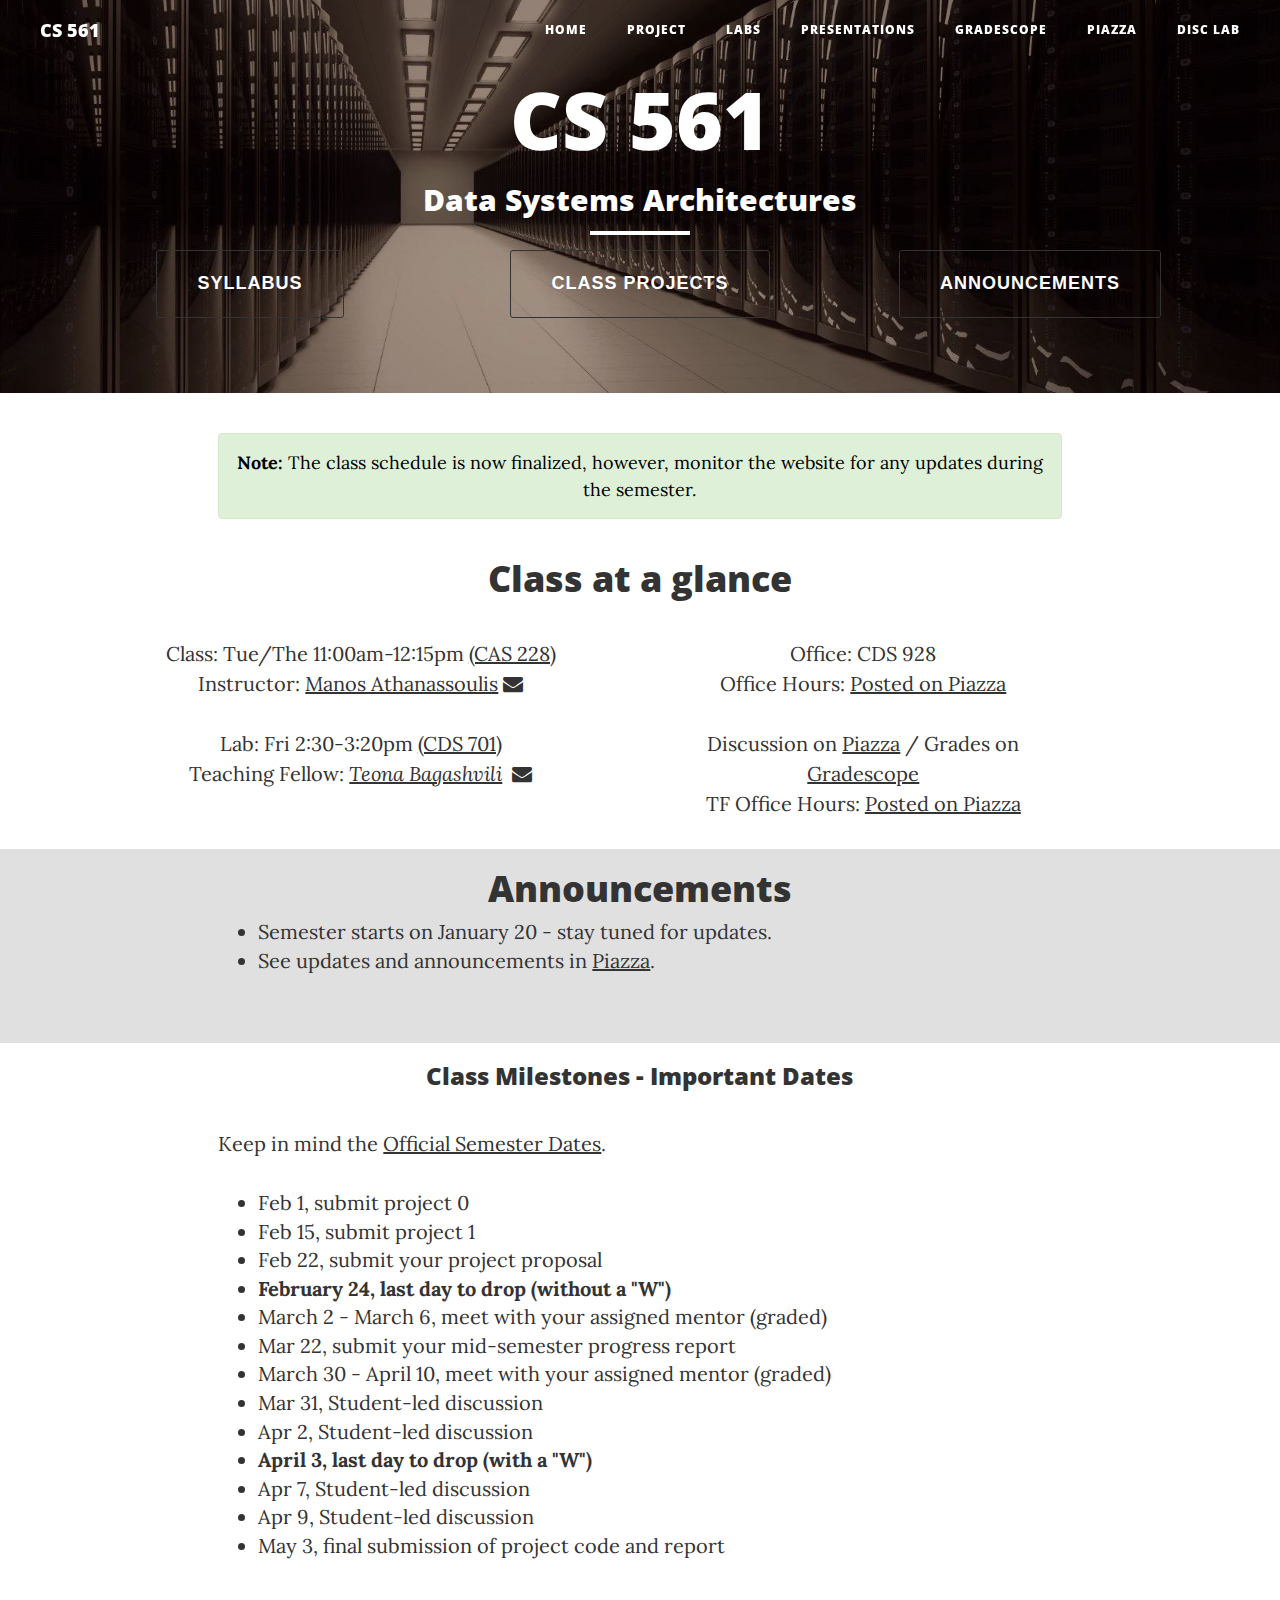
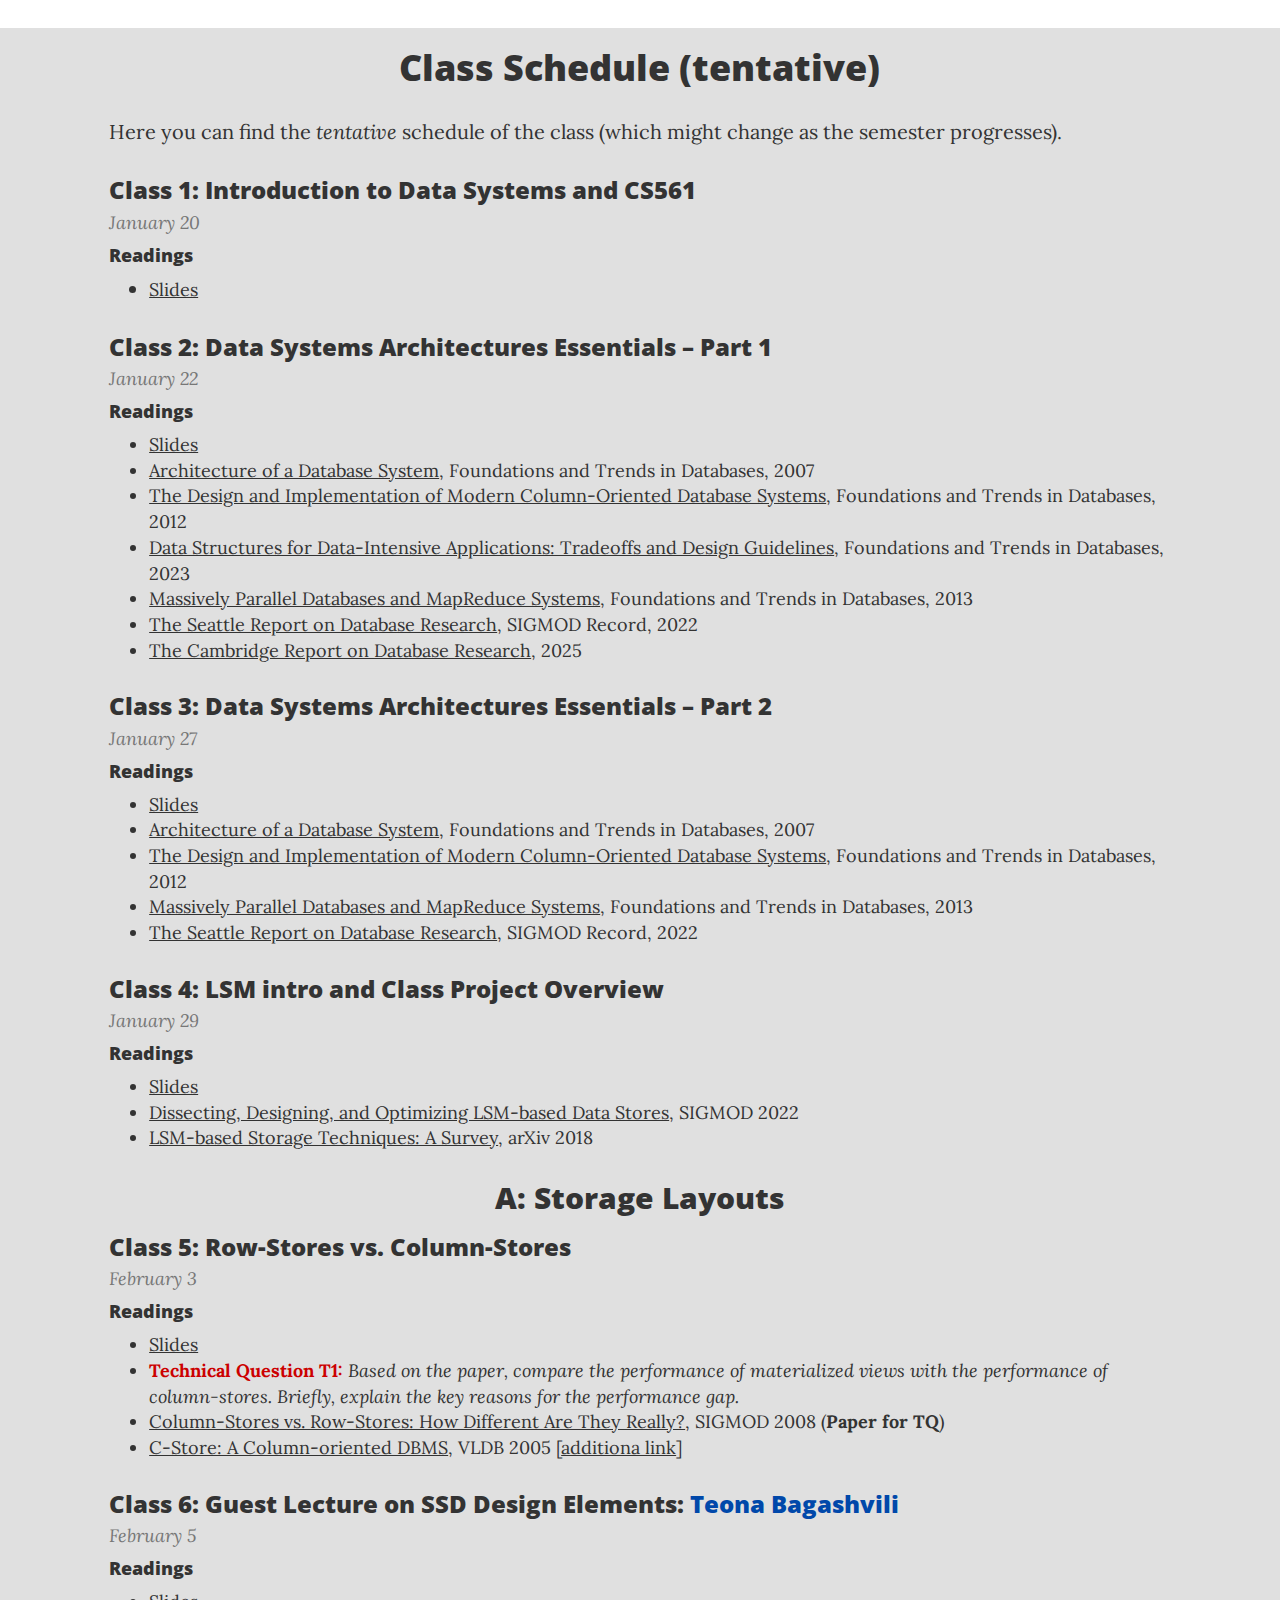
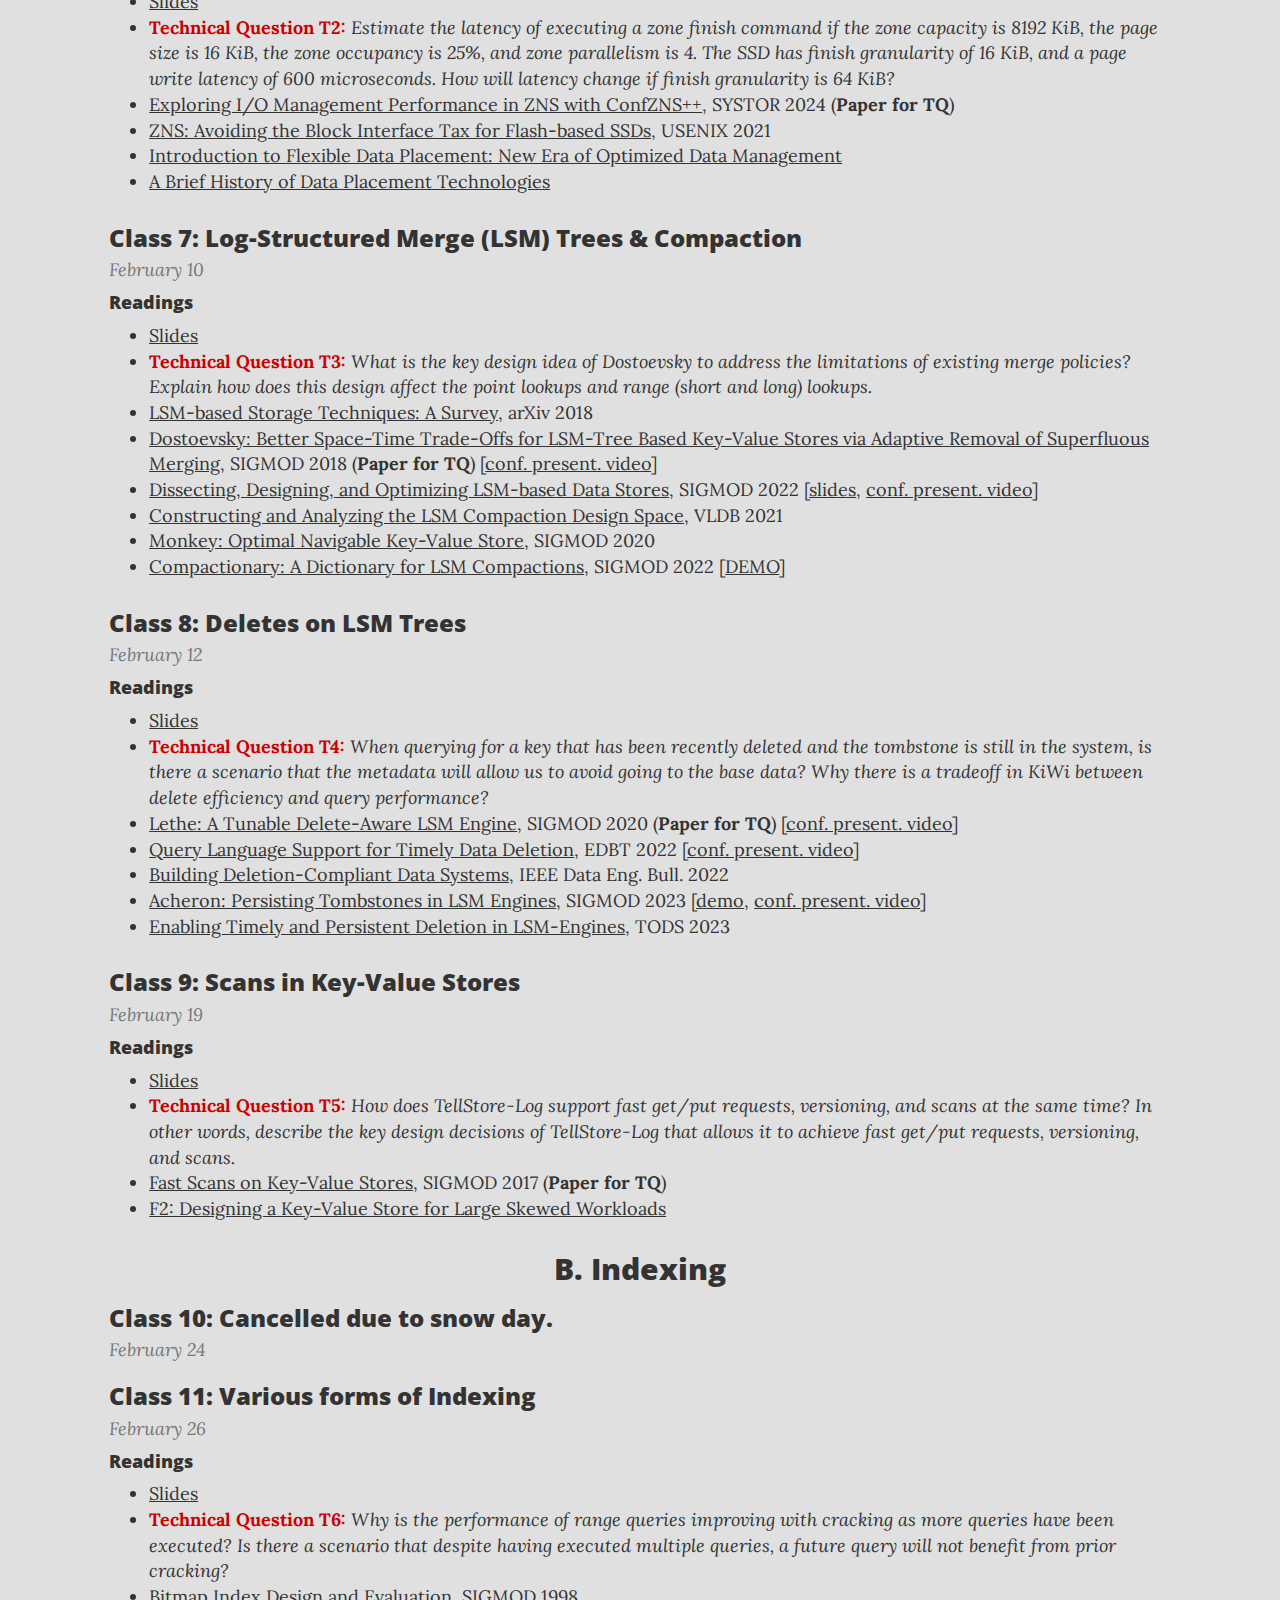
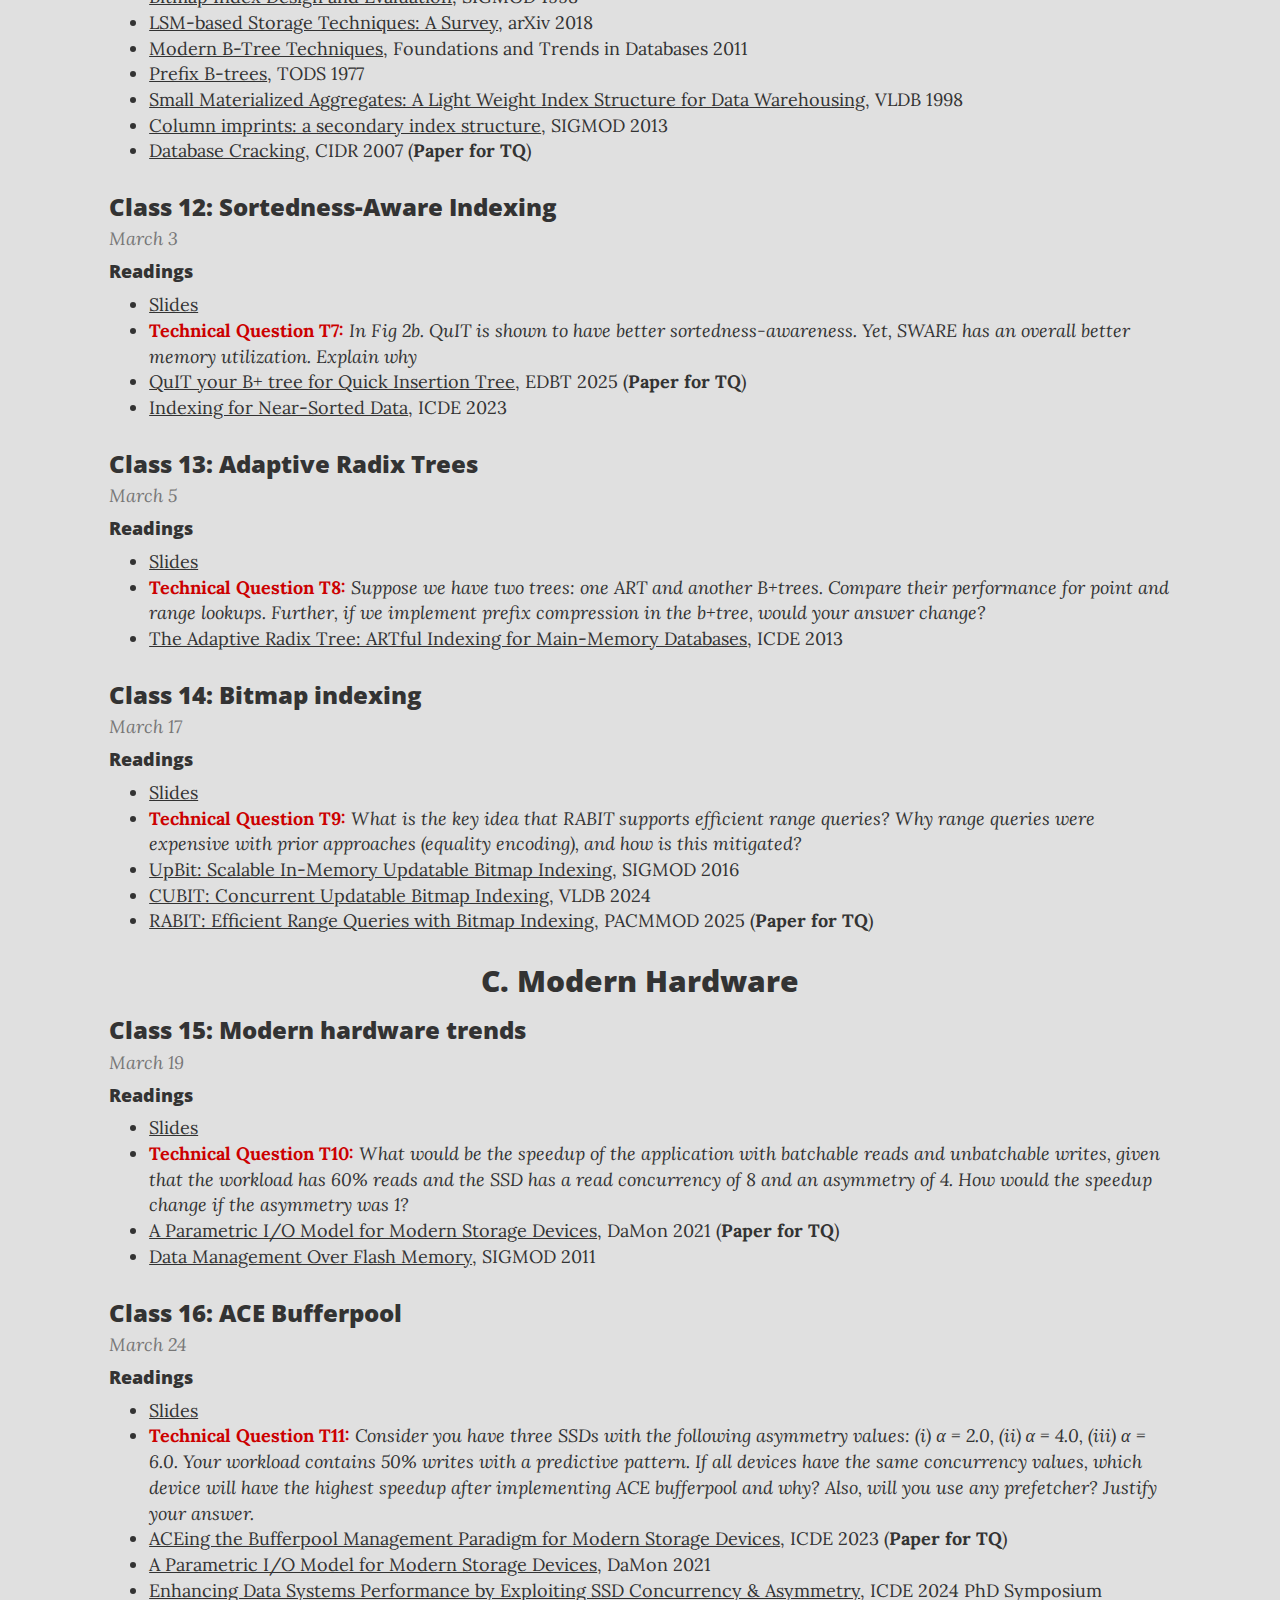
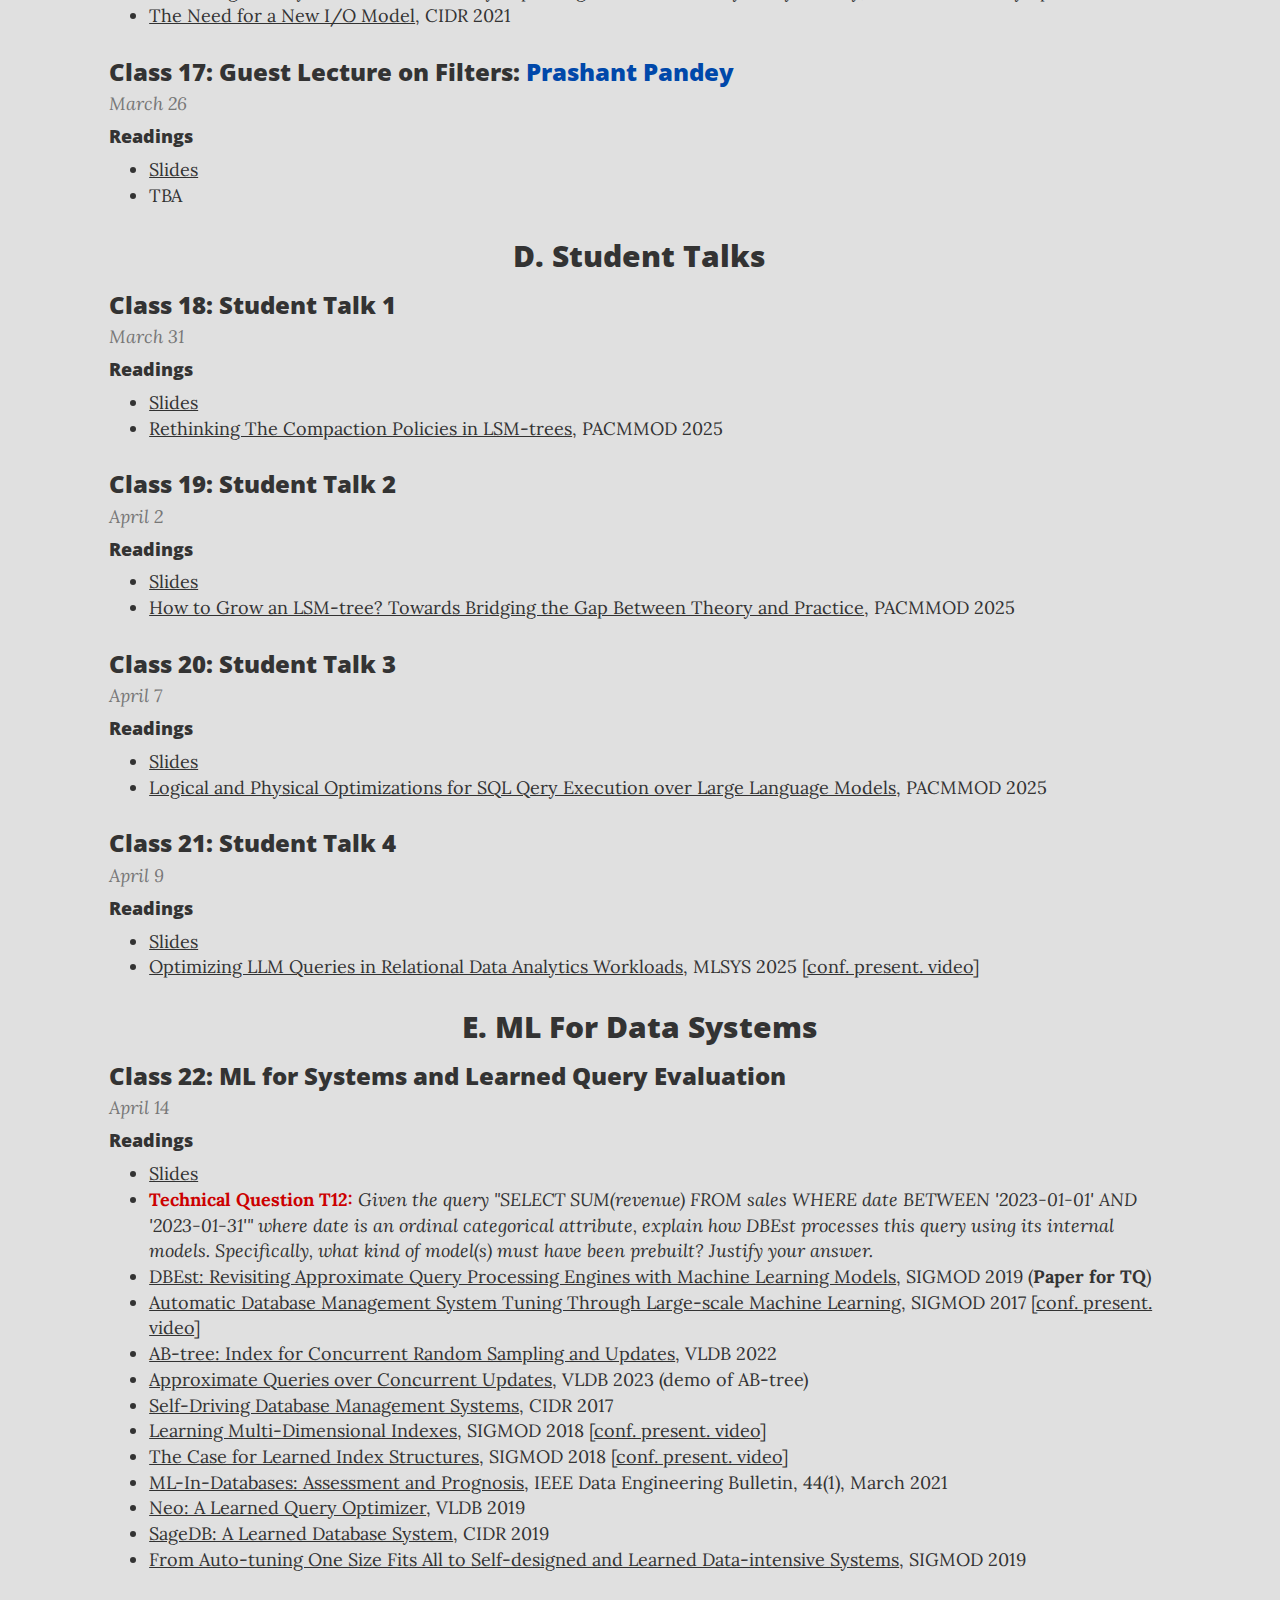
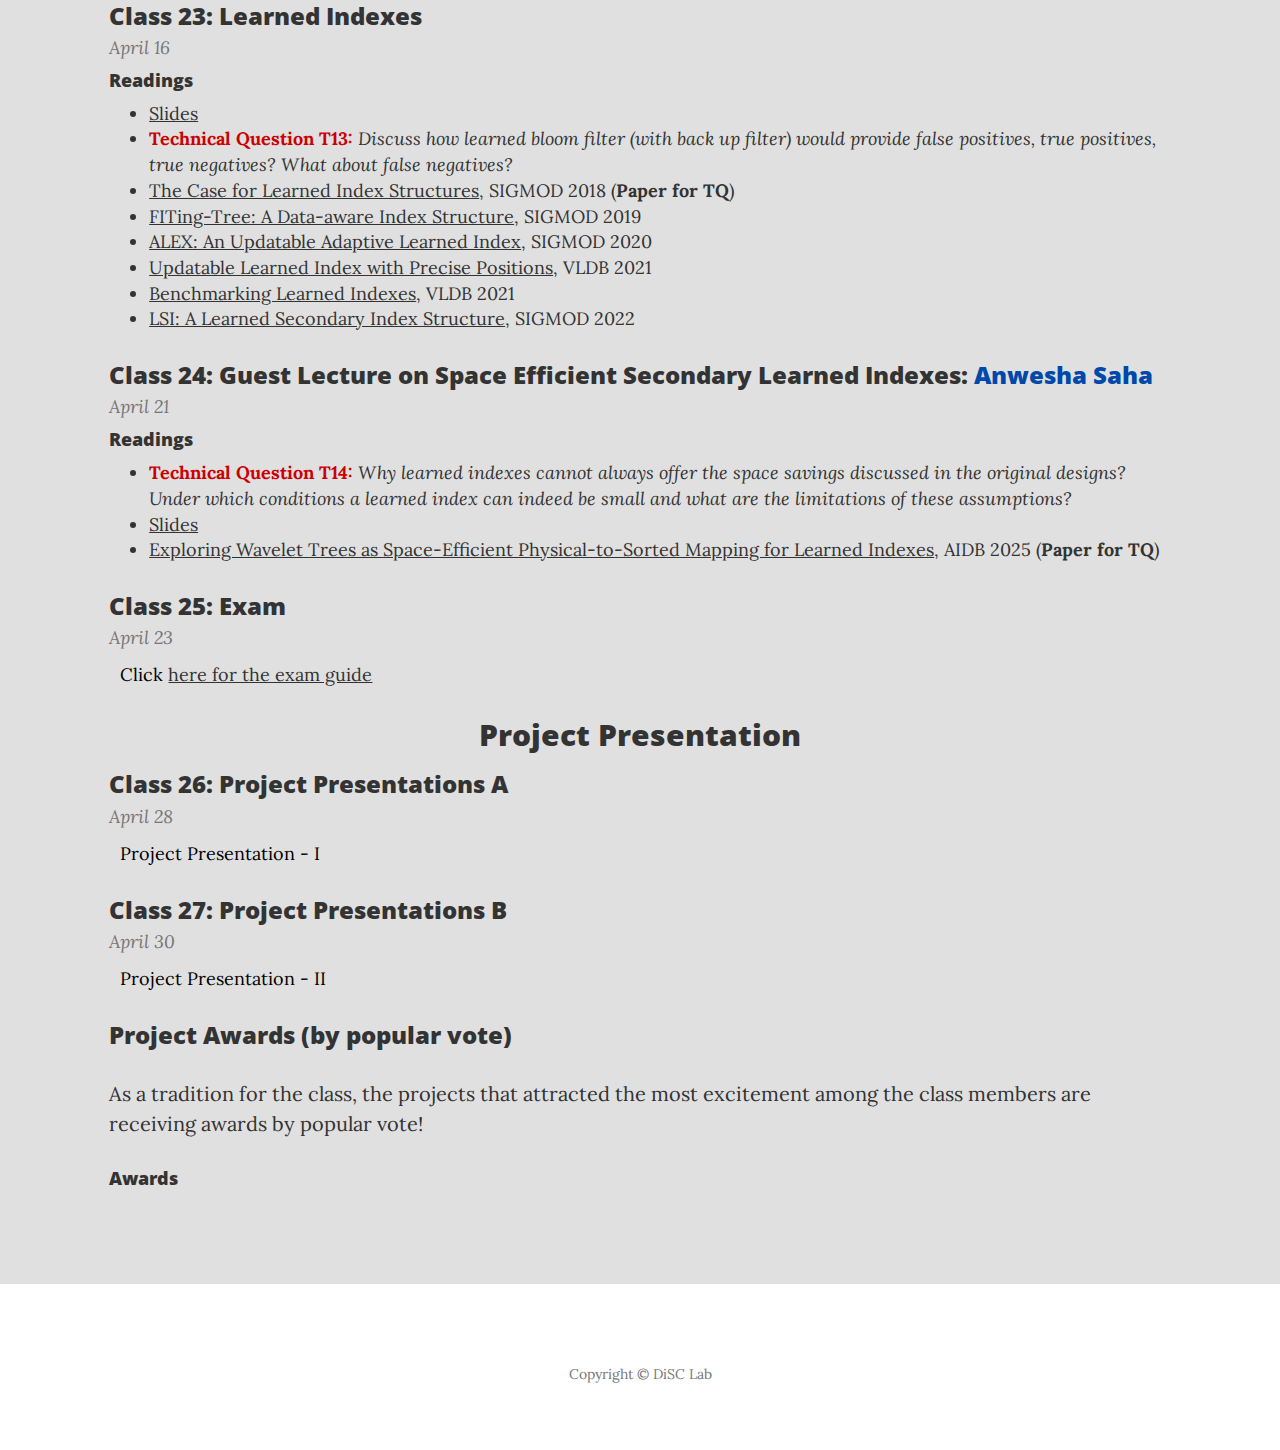
<file: index.html>
<!DOCTYPE html>
<html lang="en">

<head>

    <meta charset="utf-8">
    <meta http-equiv="X-UA-Compatible" content="IE=edge">
    <meta name="viewport" content="width=device-width, initial-scale=1">
    <meta name="description" content="">
    <meta name="author" content="">

    <link href="img/disc-favicon.png" rel="shortcut icon" type="image/x-icon" />

    <title>CAS CS561 -- Data Systems Architectures @ Boston University</title>

    <!-- Bootstrap Core CSS -->
    <link href="vendor/bootstrap/css/bootstrap.min.css" rel="stylesheet">

    <!-- Theme CSS -->
    <link href="css/clean-blog.min.css" rel="stylesheet">

    <!-- Custom CSS -->
    <link href="css/main.css?v=1" rel="stylesheet">

    <!-- Custom Fonts -->
    <link href="vendor/font-awesome/css/font-awesome.min.css" rel="stylesheet" type="text/css">
    <link href='https://fonts.googleapis.com/css?family=Lora:400,700,400italic,700italic' rel='stylesheet' type='text/css'>
    <link href='https://fonts.googleapis.com/css?family=Open+Sans:300italic,400italic,600italic,700italic,800italic,400,300,600,700,800' rel='stylesheet' type='text/css'>

    <!-- HTML5 Shim and Respond.js IE8 support of HTML5 elements and media queries -->
    <!-- WARNING: Respond.js doesn't work if you view the page via file:// -->
    <!--[if lt IE 9]>
        <script src="https://oss.maxcdn.com/libs/html5shiv/3.7.0/html5shiv.js"></script>
        <script src="https://oss.maxcdn.com/libs/respond.js/1.4.2/respond.min.js"></script>
    <![endif]-->
    <style>
        .tech-question {
            /* display: none !important; */
            /*color: #cc0000 !important;*/
            /* font-size: 12pt !important; */
        }
    </style>
    <script type="text/javascript">
        function classDay(d) {
            var dates2021Spring = ["January 26", "January 28", "February 2", "February 4", "February 9", "February 11", "February 18", "February 23", "February 25", "March 2", "March 4", "March 9", "March 11", "March 16", "March 23", "March 25", "March 30", "April 1", "April 6", "April 8", "April 13", "April 15", "April 20", "April 22", "April 27", "April 29"];
            var dates2022Spring = ["January 20", "January 25", "January 27", "February 1", "February 3", "February 8", "February 10", "February 15", "February 17", "February 24", "March 1", "March 3", "March 15", "March 17", "March 22", "March 24", "March 29", "March 31", "April 5", "April 7", "April 12", "April 14", "April 19", "April 21", "April 26", "April 28", "May 3"];
            var dates2023Spring = ["January 19", "January 24", "January 26", "January 31", "February 2", "February 7", "February 9", "February 14", "February 16", "February 23", "February 28", "March 2", "March 14", "March 16", "March 21", "March 23", "March 28", "March 30", "April 4", "April 6", "April 11", "April 13", "April 18", "April 20", "April 25", "April 27", "May 2"];
            var dates2024Spring = ["January 22", "January 24", "January 29", "January 31", "February 5", "February 7", "February 12", "February 14", "February 21", "February 26", "February 28", "March 4", "March 6", "March 18", "March 20", "March 25", "March 27", "April 1", "April 3", "April 8", "April 10", "April 17", "April 22", "April 24", "April 29", "May 1"];
            var dates2025Spring = ["January 21", "January 23", "January 28", "January 30", "February 4", "February 6", "February 11", "February 13", "February 20", "February 25", "February 27", "March 4", "March 6", "March 18", "March 20", "March 25", "March 27", "April 1", "April 3", "April 8", "April 10", "April 15", "April 17", "April 22", "April 24", "April 29", "May 1" ];
            var dates2026Spring = ["January 20", "January 22", "January 27", "January 29", "February 3", "February 5", "February 10", "February 12", "February 19", "February 24", "February 26", "March 3", "March 5", "March 17", "March 19", "March 24", "March 26", "March 31", "April 2", "April 7", "April 9", "April 14", "April 16", "April 21", "April 23", "April 28", "April 30"];
            // this should always be the current semester
            var dates = dates2026Spring;
            
            if (d >= 0 && d < 27)
                return dates[d];
            else
                return "TBA";
        }
        function semesterDay(semester_start,days_after) {
            //input: semester_start in milliseconds, days_after integer
            var oneDay = 24 * 60 * 60 * 1000;
            var cur_date = new Date(semester_start+days_after*oneDay);
            var options = { month: 'long', day: 'numeric' };
            var date_string = cur_date.toLocaleDateString('en-US', options)
            return date_string;
        }
        var cday = 0;
        var rday = 0;
        var cancelday = 0;
        var review = 1;
        var techq = 1;
        var studpres = 1;
        var firstDayString = classDay(0) + " " + new Date().getFullYear(); //e.g., "January 20 2026"
        var firstClassDate = new Date(firstDayString).getTime(); //milliseconds
    </script>

</head>

<body>

    <!-- Navigation -->
    <nav class="navbar navbar-default navbar-custom navbar-fixed-top">
        <div class="container-fluid">
            <!-- Brand and toggle get grouped for better mobile display -->
            <div class="navbar-header page-scroll">
                <button type="button" class="navbar-toggle" data-toggle="collapse" data-target="#bs-example-navbar-collapse-1">
                    <span class="sr-only">Toggle navigation</span>
                    Menu <i class="fa fa-bars"></i>
                </button>
                <a class="navbar-brand" href="index.html">CS 561</a>
            </div>

            <!-- Collect the nav links, forms, and other content for toggling -->
            <div class="collapse navbar-collapse" id="bs-example-navbar-collapse-1">
                <ul class="nav navbar-nav navbar-right">
                    <li>
                        <a href="index.html">Home</a>
                    </li>
                    <li>
                        <a href="project.html">Project</a>
                        <!-- <a class="inactiveLink">Project</a> -->
                    </li>
                    <li>
                        <a href="labs.html">Labs</a>
                    </li>
                    <li>
                        <a href="http://tinyurl.com/S26-CS561-presentations" target="_blank">Presentations</a>
                        <!-- <a class="inactiveLink">Project</a> -->
                    </li>
                    <!-- <li>
                        <a href="http://tinyurl.com/" target="_blank">Notes</a>
                    </li> -->
                    <li>
                        <a href="https://www.gradescope.com/courses/1202939" target="_blank">Gradescope</a>
                    </li>
                    <li>
                        <a href="https://piazza.com/bu/spring2026/cs561/" target="_blank">Piazza</a>
                    </li>
                    <li>
                        <a href="https://disc.bu.edu/" target="_blank">DiSC lab</a>
                    </li>
                    <!--                     <li>
                        <a href="contact.html">Contact</a>
                    </li>
 -->
                    <!--                 <li>
                        <a href="#first">1st</a>
                    </li>
                    <li>
                        <a href="#second">2nd</a>
                    </li> -->
                </ul>
            </div>
            <!-- /.navbar-collapse -->
        </div>
        <!-- /.container -->
    </nav>

    <!-- Page Header -->
    <!-- Set your background image for this header on the line below. -->
    <!-- <header class="intro-header" style="background-image: url('img/home-bg.jpg')"> -->
    <!-- <header class="intro-header" style="background-color: #FF2400"> -->
    <header class="intro-header" style="background-image: url('img/data-center.jpg')">
        <div class="container">
            <div class="row">
                <div class="col-md-12">
                    <div class="site-heading">
                        <h1>CS 561</h1>
                        <h2> Data Systems Architectures</h2>
                        <hr class="small">
                        <!-- <span class="subheading">Understanding the internals of database systems</span> -->

                        <div class="row">
                            <div class="col-md-4">
                                <a class="btn btn-xl" href="https://docs.google.com/document/d/1rcyKL8plWQuqjGEEhqhwOkzPOtJFASPDz045ISwAEbk/export?format=pdf&attachment=false" target="_blank">Syllabus</a>
                                <!-- <a class="btn btn-xl" href="" target="_blank">Syllabus</a> -->
                            </div>
                            <div class="col-md-4">
                                <a class="btn btn-xl" href="project.html">Class Projects</a>
                            </div>
                            <div class="col-md-4">
                                <a class="btn btn-xl" href="#announcements">Announcements</a>
                            </div>

                        </div>

                    </div>
                </div>
            </div>
            <!-- <p class="text-center"> -->
            <!-- <a class="btn btn-xl" href="syllabus.html">What is this class about?</a>&nbsp;&nbsp;&nbsp; -->
            <!-- <a class="btn btn-xl" href="documents/CS591A1-Spring2019-syllabus.pdf">Syllabus</a>&nbsp;&nbsp;&nbsp; -->
            <!-- <a class="btn btn-xl" href="project.html">Class Projects</a>&nbsp;&nbsp;&nbsp; -->
            <!-- <a class="btn btn-xl inactiveLink">Class Projects</a>&nbsp;&nbsp;&nbsp; -->
            <!-- <a class="btn btn-xl" href="#announcements">Announcements</a> -->
            <!-- </p> -->
            <!-- </div> -->
            <!-- </div> -->
            <!-- </div> -->
        </div>
    </header>


    <!-- Main Content -->
    <div class="" id="first">

        <!-- <div class="row">
            <div class="col-lg-8 col-lg-offset-2">
            <div class="alert alert-danger text-center" role="alert" style="margin-top:-0.25cm;">
                <p><strong>Note: </strong> This is an archived version of the class. Please navigate to <a href="https://bu-disc.github.io/CS561/">https://bu-disc.github.io/CS561/</a> for the current offering.
                </p>
            </div>		
            </div>
        </div> -->

        <div class="row">
            <div class="col-lg-8 col-lg-offset-2">
                 <!--<div class="alert alert-success text-center" role="alert">
                    <p><strong>Note: </strong> If you have enrolled/want to enroll for CS 561, please read <a href="https://piazza.com/class/laladejvu8y768/post/6" target="_blank">this Piazza post</a>.
                </p>
                </div> -->

                <!-- <div class="alert alert-danger text-center" role="alert" style="margin-top:-0.25cm;">
                    <p><strong>Note: </strong> The material of the website is currently updated. Please visit periodically to monitor updates as the beginning of the semester approaches.
                    </p>
                </div> -->
                <div class="alert alert-success text-center" role="alert" style="margin-top:-0.25cm;">
                    <p><strong>Note: </strong> The class schedule is now finalized, however, monitor the website for any updates during the semester.
                    </p>
                </div>
        </div>

        <div class="row">
            <div class="col-lg-10 col-lg-offset-1 col-md-10 col-md-offset-1">
                <h1 class="text-center">Class at a glance</h1>
            </div>
            <!-- <div class="col-lg-6 col-lg-offset-3 col-md-8 col-md-offset-2">
                <div class="alert alert-danger" role="alert">
                    <center>
                        <strong>Online classes and OH starting 3/17: <a href="https://piazza.com/class/k5ffzklkd1z54v?cid=50" style="text-decoration: underline;">Click here for Class/OH/Guest Lecture Zoom links</a></strong>
                    </center>
                </div>
                <div class="alert alert-danger" role="alert">
                    <center>
                        <strong>All class recordings: <a href="https://piazza.com/class/k5ffzklkd1z54v?cid=58" style="text-decoration: underline;">Click here for class recordings links</a></strong>
                    </center>
                </div>
            </div> -->

            <div class="col-lg-5 col-lg-offset-1 col-md-5 col-md-offset-1 text-center">
                <p>Class: Tue/The 11:00am-12:15pm <a href="https://www.bu.edu/classrooms/classroom/cas-228/" target="_blank">(CAS 228)</a></a>
                    <br>
				Instructor: <a href="http://cs-people.bu.edu/mathan/" target="_blank">Manos Athanassoulis</a>&nbsp;<a href="mailto:mathan@bu.edu?subject=[CS561]"><i class="fa fa-envelope"></i></a></p>
                <p>Lab: Fri 2:30-3:20pm <a href="https://maps.bu.edu/?id=647#!m/558432?share" target="_blank">(CDS 701)</a>
                    <br> Teaching Fellow: <em><a href="http://cs-people.bu.edu/teona/" target="_blank">Teona Bagashvili</a></em>&nbsp;
                    <a href="mailto:teona@bu.edu?subject=[CS561]"><i class="fa fa-envelope"></i></a>
			</div>
			<div class="col-lg-4 col-md-4 text-center">
				<p> Office: CDS 928<br>
				Office Hours: <a href="https://piazza.com/bu/spring2026/cs561/staff" target="_blank">Posted on Piazza</a> </p>
				<p>
                    Discussion on <a href="https://piazza.com/bu/spring2026/cs561" target="_blank">Piazza</a> / Grades on <a href="https://www.gradescope.com/courses/1202939" target="_blank">Gradescope</a>
                    <br>TF Office Hours: <a href="https://piazza.com/bu/spring2026/cs561/staff" target="_blank">Posted on Piazza</a> 
                </p>
			</div>
        </div>
    </div>

    <!-- Main Content -->
    <div class="alternate" id="announcements">
        <div class="row">
            <div class="col-lg-10 col-lg-offset-1 col-md-10 col-md-offset-1 col-xs-10 col-xs-offset-1">
                <h1 class="text-center">Announcements</h1>
            </div>

            <div class="col-lg-8 col-lg-offset-2 col-xs-10 col-xs-offset-1">
                <ul class="mylist2">

                    <!-- <li> Final grades are now uploaded! </li>
                <li> Register for your <a href="https://doodle.com/poll/ey726g9zepy3kpag" target="_blank" style="text-decoration: underline">project presentation</a>. </li>
                <li> A list of useful links added in the <a href="project.html" target="_blank" style="text-decoration: underline">project page</a>. </li>
                <li> Our first visitor is coming on March 5th! </li>-->
                    <!-- <li> <span class="blink">New</span> Slides for your group presentation are now available. </li>
                    <li> <span class="blink">New</span> Slides for Class 25 are now available. </li>
                    <li> Slides for Class 24 are now available. </li>
                    <li> Slides for Class 23 are now available. </li>
                    <li> Slides for Class 22 are now available. </li>
                    <li> Slides for Class 21 are now available. </li>
                    <li> Slides for Class 20 are now available. </li>
                    <li> Slides for Class 19 are now available. </li>
                    <li> Slides for Class 18 are now available. </li>
                    <li> Slides for Class 17 are now available. </li>
                    <li> Slides for Class 16 are now available. </li>
                    <li> Slides for Class 15 are now available. </li>
                    <li> Slides for Class 14 are now available. </li>
                    <li> Slides for Class 13 are now available. </li>
                    <li> Slides for Class 12 are now available. </li>
                    <li> More details about the projects are available in the <a href="project.html" target="_blank" style="text-decoration: underline">project page</a>. Proposal due:
                        <font color="red">March 12th</font>. </li>
                    <li> Slides for Class 11 are now available. </li>
                    <li> Slides for Class 10 are now available. </li>
                    <li> Slides for Class 9 are now available. </li>
                    <li> Slides for Class 8 are now available. </li>
                    <li> <a href="./projects/CS561-S23-Proj1-RocksDB.pdf" target="_blank">Project 1</a> is released. Due date:
                        <font color="red">Feb 20</font>.</li>
                    <li> Due date of Project 0 has been extended to
                        <font color='red'>Feb 5</font>. </li> -->
                    <!-- <li> <a href="https://tinyurl.com/CASCS591A1-presentations" target="_blank" style="text-decoration: underline">Register</a> for presentations! </li> -->

                    <!-- <li> <strong><a href="https://piazza.com/class/k5ffzklkd1z54v?cid=58">All class recordings</a></strong></li>
                <li> <strong><a href="https://piazza.com/class/k5ffzklkd1z54v?cid=50">Class/OH/Guest Lectures Zoom Links</a></strong></li>
                <li> Deadline for midway report remains the same (March 21st) - late submission is allowed.</li>
                <li> <strong><a href="https://piazza.com/class/k5ffzklkd1z54v?cid=41">Important updates in light of COVID-19</a></strong></li>
                <li> Guest lectures for this semester on March 19th and March 26th! </li>
                <li> Class starts on 1/21.</li> -->
                    <!-- <li> <a href="https://www.overleaf.com/read/ryckhctxswvk" target="_blank">Midterm Report</a> is due on <font color="red">March 28</font>. </li> -->

                <!-- <li> <a href="https://www.gradescope.com/courses/342653/assignments/1760895" target="_blank">Final Project Report</a> <font color="red"> Due date: May 6th</font></li> -->
                <!-- <li> <a href="https://www.gradescope.com/courses/342653/assignments/1998394/" target="_blank">Preliminary Project Report</a> <font color="red"> Due date: April 27th</font></li> -->
                <!-- <li> <a href="#class25">Guest lecture</a> for this semester on April 26th </li> -->
                <!-- <li> <a href="https://www.gradescope.com/courses/693490/assignments/4251488/" target="_blank">Midway Report</a> <font color="red"> Due date: <del>March 22nd</del> March 29th</font></li> -->
                <!-- <li> <a href="./projects/Proj1.pdf" target="_blank">Project 1</a> is released. <font color="red">Due date: Feb 19th</font></li> -->

                <!-- <li> <a href="./projects/CS561-S24-Proj1-RocksDB.pdf" target="_blank">Project 1</a> is released. Due date:
                    <font color="red">Feb 16</font>.</li> -->

                <!-- <li> <a href="./projects/CS561-S24-Proj0-Zonemaps.pdf" target="_blank">Project 0</a> is released. Due date:
                        <font color="red">Feb 2</font>.</li> -->
                <!-- <li> <a href="http://tinyurl.com/S24-CS561-presentations" target="_blank">Register</a> for presentation by <font color="red">Feb 2</font>. </li>                     -->
                    <!-- <li> The schedule is populated with the papers to discuss. </li> -->
                    <!-- <li> Updated <a href="documents/CS561-Spring2023-syllabus.pdf" target="_blank">syllabus</a> is now online (subject to changes). </li> -->
                    <!-- <li> No lab on Jan 19! First class on Jan 22.</li> -->
                    <li> Semester starts on <script type="text/javascript">document.write(classDay(0));</script> - stay tuned for updates.</li>
                    <li> See updates and announcements in <a href="https://piazza.com/bu/spring2026/cs561/">Piazza</a>.</li>
                </ul>
                <br>
                <br>

            </div>
        </div>
    </div>


    <!-- Main Content -->
    <div class="" id="milestones">
        <div class="row">
            <div class="col-lg-10 col-lg-offset-1 col-md-10 col-md-offset-1 col-xs-10 col-xs-offset-1">
                <h3 class="text-center">Class Milestones - Important Dates</h3>
            </div>

            <div class="col-lg-8 col-lg-offset-2 col-xs-10 col-xs-offset-1">
                <p>Keep in mind the <a href="https://www.bu.edu/reg/calendars/semester/" target="_blank">Official Semester Dates</a>.</p>
                <ul>
                    <!-- <li>January 31, last day to add (any) class</li> -->
                    <!-- <li>February 9th, select a project</li> -->
                    <!-- <li>February 19th, decide the semester project (which you have discussed in OH)</li> -->
                    <li>Feb 1, submit project 0</li>
                    <li>Feb 15, submit project 1</li>
                    <li>Feb 22, submit your project proposal</li>
                    <li><strong>February 24, last day to drop (without a "W")</strong></li>
                    <li><script>document.write(semesterDay(firstClassDate,41));</script> - <script>document.write(semesterDay(firstClassDate,45));</script>, meet with your assigned mentor (graded)</li>
                    <li>Mar 22, submit your mid-semester progress report</li>
                    <li><script>document.write(semesterDay(firstClassDate,69));</script> - <script>document.write(semesterDay(firstClassDate,80));</script>, meet with your assigned mentor (graded)</li>
                    <li>Mar 31, Student-led discussion</li>
                    <li>Apr 2, Student-led discussion</li>
                    <li><strong>April 3, last day to drop (with a "W")</strong></li>
                    <li>Apr 7, Student-led discussion</li>
                    <li>Apr 9, Student-led discussion</li>
                    <li>May 3, final submission of project code and report</li>
                    <!-- <li>April 23rd, submit your draft project presentation for review prior to presentation</li> -->
                    <!-- <li>April 25th 11:59pm, submit your final project report/code (draft version) </li> -->
                    <!-- <li>April 27th and April 29th, project presentation (in class)</li> -->
                    <!-- <li>May 3rd 11:59pm, final submission of project code and report </li> -->
                </ul>
                <!-- <p>Before each class submit your paper review!</p> -->
                <br>
                <br>

            </div>
        </div>
    </div>

    <!-- Main Content -->

    <div class="alternate" id="schedule">
        <div class="row">
            <div class="col-lg-10 col-lg-offset-1 col-md-10 col-md-offset-1">
                <h1 class="text-center">Class Schedule (tentative)</h1>

                <p>
                    Here you can find the <em>tentative</em> schedule of the class (which might change as the semester progresses).
                </p>
                <!-- <p>
                The slides will be uploaded here after each class, but they
                <em>cannot</em> be used as a replacement of the lectures, and will
                <em>not</em> be sufficient on their own. Some lectures might deviate from
                the textbook (in presentation, order, and content). Hence, attendance
                during the lecturing and during the class discussion is <em>mandatory</em>
                and an integral part of the class.
                </p> -->

                <div class="post-preview">
                    <h3 class="post-subtitle">
                        <script type="text/javascript">
                            document.write("<a id=\"class" + (cday + 1) + "\"></a>");
                        </script>
                        Class
                        <script type="text/javascript">
                            document.write(cday + 1)
                        </script>: Introduction to Data Systems and CS561
                    </h3>
                    <p class="post-meta">
                        <script type="text/javascript">
                            document.write(classDay(rday + cday + cancelday));
                            cday++;
                        </script>
                    </p>
                    <!-- <p class="post-content"> In this class we will discuss the basics of data systems and the goals and structure of the course. -->

                        <h4>Readings</h4>
                        <ul>
                            <li><a target="_blank" style="font-size:18px; text-decoration: underline;" tabindex="-1" href="./slides/CAS-CS561-Class1.pdf">Slides</a> </li>
                        </ul>
                    </p>

                    <h3 class="post-subtitle">
                        <script type="text/javascript">
                            document.write("<a id=\"class" + (cday + 1) + "\"></a>");
                        </script>
                        Class
                        <script type="text/javascript">
                            document.write(cday + 1)
                        </script>: Data Systems Architectures Essentials – Part 1
                    </h3>
                    <p class="post-meta">
                        <script type="text/javascript">
                            document.write(classDay(rday + cday + cancelday));
                            cday++;
                        </script>
                    </p>
                    <!-- <p class="post-content"> In this class we discuss the fundamental components that comprise a database system. We will see the commonalities and the differences of the main database system architectures and we will discuss why we have several different ones. -->
                        <h4>Readings</h4>
                        <ul class="mylist">
                            <li><a target="_blank" style="font-size:18px; text-decoration: underline;" tabindex="-1" href="./slides/CAS-CS561-Class2.pdf">Slides</a> </li>
                            <li><a href="https://dsf.berkeley.edu/papers/fntdb07-architecture.pdf">Architecture of a Database System</a>, Foundations and Trends in Databases, 2007</li>
                            <li><a href="https://stratos.seas.harvard.edu/sites/g/files/omnuum4611/files/stratos/files/columnstoresfntdbs.pdf">The Design and Implementation of Modern Column-Oriented Database Systems</a>, Foundations and Trends in Databases, 2012</li>
                            <li><a href="https://cs-people.bu.edu/mathan/publications/fnt23-athanassoulis.pdf">Data Structures for Data-Intensive Applications: Tradeoffs and Design Guidelines</a>, Foundations and Trends in Databases, 2023</li>
                            <li><a href="https://www.cut.ac.cy/digitalAssets/122/122275_1002013-FnTDB-Survey.pdf">Massively Parallel Databases and MapReduce Systems</a>, Foundations and Trends in Databases, 2013</li>
                            <li><a href="https://dl.acm.org/doi/abs/10.1145/3385658.3385668">The Seattle Report on Database Research</a>, SIGMOD Record, 2022</li>
                            <li><a href="https://arxiv.org/abs/2504.11259">The Cambridge Report on Database Research</a>, 2025</li>
                        </ul>
                    </p>

                    <h3 class="post-subtitle">
                        <script type="text/javascript">
                            document.write("<a id=\"class" + (cday + 1) + "\"></a>");
                        </script>
                        Class
                        <script type="text/javascript">
                            document.write(cday + 1)
                        </script>: Data Systems Architectures Essentials – Part 2
                    </h3>
                    <p class="post-meta">
                        <script type="text/javascript">
                            document.write(classDay(rday + cday + cancelday));
                            cday++;
                        </script>
                    </p>
                    <!-- <p class="post-content"> In this class we continue discussing data systems architectures and the basics for modern systems focusing on relational row-stores and column-stores. -->
                        <h4>Readings</h4>
                        <ul class="mylist">
                            <li><a target="_blank" style="font-size:18px; text-decoration: underline;" tabindex="-1" href="./slides/CAS-CS561-Class3.pdf">Slides</a> </li>
                            <li><a href="https://dsf.berkeley.edu/papers/fntdb07-architecture.pdf">Architecture of a Database System</a>, Foundations and Trends in Databases, 2007</li>
                            <li><a href="https://stratos.seas.harvard.edu/publications/design-and-implementation-modern-column-oriented-database-systems">The Design and Implementation of Modern Column-Oriented Database Systems</a>, Foundations and Trends in Databases, 2012</li>
                            <li><a href="https://www.cut.ac.cy/digitalAssets/122/122275_1002013-FnTDB-Survey.pdf">Massively Parallel Databases and MapReduce Systems</a>, Foundations and Trends in Databases, 2013</li>
                            <li><a href="https://dl.acm.org/doi/abs/10.1145/3385658.3385668">The Seattle Report on Database Research</a>, SIGMOD Record, 2022</li>
                        </ul>
                    </p>

                    <h3 class="post-subtitle">
                        <script type="text/javascript">
                            document.write("<a id=\"class" + (cday + 1) + "\"></a>");
                        </script>
                        Class
                        <script type="text/javascript">
                            document.write(cday + 1)
                        </script>: LSM intro and Class Project Overview
                    </h3>
                    <p class="post-meta">
                        <script type="text/javascript">
                            document.write(classDay(rday + cday + cancelday));
                            cday++;
                        </script>
                    </p>
                    <!-- <p class="post-content"> In this class the students will be introduced to the class semester project. In that process we describe in detail LSM-trees and we highlight open research problems in data management. -->
                        <h4>Readings</h4>
                        <ul class="mylist">
                            <li><a target="_blank" style="font-size:18px; text-decoration: underline;" tabindex="-1" href="./slides/CAS-CS561-Class4.pdf">Slides</a> </li>
                            <li><a href="https://dl.acm.org/doi/10.1145/3514221.3522563">Dissecting, Designing, and Optimizing LSM-based Data Stores</a>, SIGMOD 2022 </li>
                            <li><a href="https://arxiv.org/abs/1812.07527">LSM-based Storage Techniques: A Survey</a>, arXiv 2018</li>                            

                        </ul>
                    </p> 

                    
                    
                    <h2 class="text-center">A: Storage Layouts</h2>

                    <h3 class="post-subtitle">
                        <script type="text/javascript">
                            document.write("<a id=\"class" + (cday + 1) + "\"></a>");
                        </script>
                        Class
                        <script type="text/javascript">
                            document.write(cday + 1)
                        </script>: Row-Stores vs. Column-Stores
                        <!-- <font class="red">(student presentation
                            <script type="text/javascript">
                                document.write("S" + (studpres++));
                            </script>)</font> -->
                    </h3>
                    <p class="post-meta">
                        <script type="text/javascript">
                            document.write(classDay(rday + cday + cancelday));
                            cday++;
                        </script>
                    </p>
                    <p class="post-content">
                        <!-- <strong>Concepts</strong>: column-stores, row-stores, vertical partitioning, index-only plans, materialized views, tuple reconstruction, late/early materialization, block iteration, vectorized execution (block iteration), compression
                        (run length encoding), hash joins, index joins, sort-merge joins, invisible joins, star schema -->
                        <!-- (paper for <strong class="red"><script type="text/javascript">document.write("REVIEW R"+(review++)); </script></strong>)  -->
                        <h4>Readings</h4>
                        <ul class="mylist">
                            <li><a target="_blank" style="font-size:18px; text-decoration: underline;" tabindex="-1" href="./slides/CAS-CS561-Class5.pdf">Slides</a> </li>
                            <li class="tech-question"><font color="#cc0000"><strong>Technical Question <script type="text/javascript">document.write("T"+(techq++)); </script>:</strong></font> <em class="tech-question-text">Based on the paper, compare the performance of materialized views with the performance of column-stores. Briefly, explain the key reasons for the performance gap.</em> </li>
                            <li><a href="https://dl.acm.org/citation.cfm?doid=1376616.1376712">Column-Stores vs. Row-Stores: How Different Are They Really?</a>, SIGMOD 2008 (<strong>Paper for TQ</strong>) </li>
                            <li><a href="https://dl.acm.org/citation.cfm?id=1083658">C-Store: A Column-oriented DBMS</a>, VLDB 2005 [<a href="https://www.vldb.org/archives/website/2005/program/paper/thu/p553-stonebraker.pdf">additiona link</a>]</li>
                        </ul>
                    </p>

                    <h3 class="post-subtitle">
                        <script type="text/javascript">
                            document.write("<a id=\"class" + (cday + 1) + "\"></a>");
                        </script>
                        Class
                        <script type="text/javascript">
                            document.write(cday + 1)
                        </script>: Guest Lecture on SSD Design Elements: <a style="color:#0048AA" href="https://cs-people.bu.edu/teona/" target="_blank">Teona Bagashvili</a>
                    </h3>
                    <p class="post-meta">
                        <script type="text/javascript">
                            document.write(classDay(rday + cday + cancelday));
                            cday++;
                        </script>
                    </p>
                        <h4>Readings</h4>
                        <ul class="mylist">

                            <li><a target="_blank" style="font-size:18px; text-decoration: underline;" tabindex="-1" href="./slides/CAS-CS561-Class9.pdf">Slides</a> </li>
                            <li class="tech-question"><font color="#cc0000"><strong>Technical Question <script type="text/javascript">document.write("T"+(techq++)); </script>:</strong></font> <em class="tech-question-text">Estimate the latency of executing a zone finish command if the zone capacity is 8192 KiB, the page size is 16 KiB, the zone occupancy is 25%, and zone parallelism is 4. The SSD has finish granularity of 16 KiB, and a page write latency of 600 microseconds. How will latency change if finish granularity is 64 KiB? </em> </li>
                            <li><a href="https://dl.acm.org/doi/pdf/10.1145/3688351.3689160">Exploring I/O Management Performance in ZNS with ConfZNS++</a>, SYSTOR 2024 (<strong>Paper for TQ</strong>)</li>
                            <li><a href="https://www.usenix.org/system/files/atc21-bjorling.pdf">ZNS: Avoiding the Block Interface Tax for Flash-based SSDs</a>, USENIX 2021</li>
                            <li><a href="https://download.semiconductor.samsung.com/resources/white-paper/FDP_Whitepaper_102423_Final.pdf">Introduction to Flexible Data Placement: New Era of Optimized Data Management</a> </li>
                            <li><a href="https://semiconductor.samsung.com/news-events/tech-blog/a-brief-history-of-data-placement-technologies/">A Brief History of Data Placement Technologies</a></li>
                        </ul>
                    </p>                    

                    <h3 class="post-subtitle">
                        <script type="text/javascript">
                            document.write("<a id=\"class" + (cday + 1) + "\"></a>");
                        </script>
                        Class
                        <script type="text/javascript">
                            document.write(cday + 1)
                        </script>: Log-Structured Merge (LSM) Trees & Compaction 
                    </h3>
                    <p class="post-meta">
                        <script type="text/javascript">
                            document.write(classDay(rday + cday + cancelday));
                            cday++;
                        </script>
                    </p>
                    <p class="post-content">

                        <h4>Readings</h4>
                        <ul class="mylist">
                            <li><a target="_blank" style="font-size:18px; text-decoration: underline;" tabindex="-1" href="./slides/CAS-CS561-Class6.pdf">Slides</a> </li>
                            <li class="tech-question"><font color="#cc0000"><strong>Technical Question <script type="text/javascript">document.write("T"+(techq++)); </script>:</strong></font> <em class="tech-question-text">What is the key design idea of Dostoevsky to address the limitations of existing merge policies? Explain how does this design affect the point lookups and range (short and long) lookups. </em> </li>
                            <li><a href="https://arxiv.org/abs/1812.07527">LSM-based Storage Techniques: A Survey</a>, arXiv 2018</li>
                            <li><a href="https://dl.acm.org/doi/10.1145/3183713.3196927">Dostoevsky: Better Space-Time Trade-Offs for LSM-Tree Based Key-Value Stores via Adaptive Removal of Superfluous Merging</a>, SIGMOD 2018 (<strong>Paper for TQ</strong>) [<a href="https://www.youtube.com/watch?v=fmXgXripmh0"
                                target="_blank">conf. present. video</a>]</li>
                            <li><a href="https://dl.acm.org/doi/10.1145/3514221.3522563"> Dissecting, Designing, and Optimizing LSM-based Data Stores</a>, SIGMOD 2022 [<a href="https://cs-people.bu.edu/mathan/publications/slides/sigmod2022-Tutorial.pdf">slides</a>, <a href="https://www.youtube.com/watch?v=hkMkBZn2mGs">conf. present. video</a>]</li>
                            <li><a href="http://vldb.org/pvldb/vol14/p2216-sarkar.pdf">Constructing and Analyzing the LSM Compaction Design Space</a>, VLDB 2021 </li>
                            <li><a href="https://dl.acm.org/doi/10.1145/3035918.3064054"> Monkey: Optimal Navigable Key-Value Store</a>, SIGMOD 2020 </li>
                            <li><a href="https://dl.acm.org/doi/10.1145/3514221.3520169"> Compactionary: A Dictionary for LSM Compactions</a>, SIGMOD 2022 [<a href="https://disc-projects.bu.edu/compactionary/#interactiveDemo">DEMO</a>]</li>
                        </ul>
                    </p>

                    <h3 class="post-subtitle">
                        <script type="text/javascript">
                            document.write("<a id=\"class" + (cday + 1) + "\"></a>");
                        </script>
                        Class
                        <script type="text/javascript">
                            document.write(cday + 1)
                        </script>: Deletes on LSM Trees 
                    </h3>
                    <p class="post-meta">
                        <script type="text/javascript">
                            document.write(classDay(rday + cday + cancelday));
                            cday++;
                        </script>
                    </p>
                    <p class="post-content">

                        <h4>Readings</h4>
                        <ul class="mylist">
                            <li><a target="_blank" style="font-size:18px; text-decoration: underline;" tabindex="-1" href="./slides/CAS-CS561-Class6b.pdf">Slides</a> </li>
                            <li class="tech-question"><font color="#cc0000"><strong>Technical Question <script type="text/javascript">document.write("T"+(techq++)); </script>:</strong></font> <em class="tech-question-text">When querying for a key that has been recently deleted and the tombstone is still in the system, is there a scenario that the metadata will allow us to avoid going to the base data? Why there is a tradeoff in KiWi between delete efficiency and query performance? </em> </li>
                            <li><a href="https://dl.acm.org/doi/pdf/10.1145/3318464.3389757">Lethe: A Tunable Delete-Aware LSM Engine</a>, SIGMOD 2020 (<strong>Paper for TQ</strong>) [<a href="https://www.youtube.com/watch?v=qr1MniqOTdA" target="_blank">conf. present. video</a>]</li>
                            <li><a href="https://openproceedings.org/2022/conf/edbt/paper-131.pdf">Query Language Support for Timely Data Deletion</a>, EDBT 2022 [<a href="https://www.youtube.com/watch?v=lcWj6b8EKFg" target="_blank">conf. present. video</a>]</li>
                            <li><a href="http://sites.computer.org/debull/A22mar/p21.pdf">Building Deletion-Compliant Data Systems</a>, IEEE Data Eng. Bull. 2022</li>
                            <li><a href="https://dl.acm.org/doi/pdf/10.1145/3555041.3589719">Acheron: Persisting Tombstones in LSM Engines</a>, SIGMOD 2023 [<a href="https://disc-projects.bu.edu/acheron/" target="_blank">demo</a>, <a href="https://www.youtube.com/watch?v=irjcsT_qhoY" target="_blank">conf. present. video</a>]</li>
                            <li><a href="https://dl.acm.org/doi/pdf/10.1145/3599724">Enabling Timely and Persistent Deletion in LSM-Engines</a>, TODS 2023</li>
                        </ul>
                    </p>


                    <h3 class="post-subtitle">
                        <script type="text/javascript">
                            document.write("<a id=\"class" + (cday + 1) + "\"></a>");
                        </script>
                        Class
                        <script type="text/javascript">
                            document.write(cday + 1)
                        </script>: Scans in Key-Value Stores
                        <!-- <font class="red">(student presentation
                            <script type="text/javascript">
                                document.write("S" + (studpres++));
                            </script>)</font> -->
                    </h3>
                    <p class="post-meta">
                        <script type="text/javascript">
                            document.write(classDay(rday + cday + cancelday));
                            cday++;
                        </script>
                    </p>
                    <p class="post-content">                        
                        <h4>Readings</h4>
                        <ul class="mylist">
                            <li><a target="_blank" style="font-size:18px; text-decoration: underline;" tabindex="-1" href="./slides/CAS-CS561-Class7.pdf">Slides</a> </li>
                            <li class="tech-question"><font color="#cc0000"><strong>Technical Question <script type="text/javascript">document.write("T"+(techq++)); </script>:</strong></font> <em class="tech-question-text">How does TellStore-Log support fast get/put requests, versioning, and scans at the same time? In other words, describe the key design decisions of TellStore-Log that allows it to achieve fast get/put requests, versioning, and scans. </em> </li>
                            <li><a href="https://www.vldb.org/pvldb/vol10/p1526-bocksrocker.pdf">Fast Scans on Key-Value Stores</a>, SIGMOD 2017 (<strong>Paper for TQ</strong>)</li>
                            <li><a href="https://arxiv.org/abs/2305.01516">F2: Designing a Key-Value Store for Large Skewed Workloads</a></li>
                        </ul>
                    </p>


                    <!-- <h3 class="post-subtitle">
                        <script type="text/javascript">
                            document.write("<a id=\"class" + (cday + 1) + "\"></a>");
                        </script>
                        Class
                        <script type="text/javascript">
                            document.write(cday + 1)
                        </script>: HTAP Systems
                        <font class="red">(student presentation
                            <script type="text/javascript">
                                document.write("S" + (studpres++));
                            </script>)</font>
                    </h3> -->
                    <!-- <p class="post-meta">
                        <script type="text/javascript">
                            document.write(classDay(rday + cday + cancelday));
                            cday++;
                        </script>
                    </p> -->
                    <!-- <p class="post-content">
                        <strong>Concepts</strong>: key-value stores, point queries, blind updates, read-modify-write, on-line transaction processing (OLTP), on-line analytical processing (OLAP), locality, immutable file, mutable file, append-only systems, in-place updates
                        <h4>Readings</h4>
                        <ul class="mylist">
                            <li><a target="_blank" style="font-size:18px; text-decoration: underline;" tabindex="-1" href="./slides/CAS-CS561-Class8.pdf">Slides</a> </li>
                            <li><strong>(P)</strong> <a href="https://dl.acm.org/citation.cfm?id=3196898">FASTER: A Concurrent Key-Value Store with In-Place Updates</a>, SIGMOD 2018 [<a href="https://www.youtube.com/watch?v=68YBpitMrMI" target="_blank">conf. present. video</a>] (paper for <strong class="red"><script type="text/javascript">document.write("REVIEW R"+(review++)); </script></strong>)</li>
                            <li> (B) <a href="https://dl.acm.org/citation.cfm?id=2610502">H2O: A Hands-free Adaptive Store</a>, SIGMOD 2014</li>
                            <li> (B) <a href="https://www.cidrdb.org/cidr2011/Papers/CIDR11_Paper25.pdf">Towards a One Size Fits All Database Architecture</a>, CIDR 2011</li>
                            <li> (B) <a href="https://openproceedings.org/2018/conf/edbt/paper-215.pdf">L-Store: A Real-time OLTP and OLAP System</a>, EDBT 2018</li>
                        </ul>
                    </p> -->

                    <h2 class="text-center">B. Indexing</h2>


                    <h3 class="post-subtitle">
                        <script type="text/javascript">
                            document.write("<a id=\"class" + (cday + 1) + "\"></a>");
                        </script>
                        Class
                        <script type="text/javascript">
                            document.write(cday + 1)
                        </script>: Cancelled due to snow day.
                    </h3>
                    <p class="post-meta">
                        <script type="text/javascript">
                            document.write(classDay(rday + cday + cancelday));
                            cday++;
                        </script>
                    </p>


                    <h3 class="post-subtitle">
                        <script type="text/javascript">
                            document.write("<a id=\"class" + (cday + 1) + "\"></a>");
                        </script>
                        Class
                        <script type="text/javascript">
                            document.write(cday + 1)
                        </script>: Various forms of Indexing
                    </h3>
                    <p class="post-meta">
                        <script type="text/javascript">
                            document.write(classDay(rday + cday + cancelday));
                            cday++;
                        </script>
                    </p>
                    <p class="post-content"> <!--In this class the instructor will provide the necessary background to indexing. We will describe the most common design principles and decisions of index structures and provide the background needed for diving into the details of cutting-edge
                        indexing papers. -->

                        <h4>Readings</h4>
                        <ul class="mylist">
                            <li><a target="_blank" style="font-size:18px; text-decoration: underline;" tabindex="-1" href="./slides/CAS-CS561-Class11.pdf">Slides</a> </li>
                            <li class="tech-question"><font color="#cc0000"><strong>Technical Question <script type="text/javascript">document.write("T"+(techq++)); </script>:</strong></font> <em class="tech-question-text">Why is the performance of range queries improving with cracking as more queries have been executed? Is there a scenario that despite having executed multiple queries, a future query will not benefit from prior cracking? </em> </li>
                            <li><a href="https://www.comp.nus.edu.sg/~chancy/sigmod98.pdf">Bitmap Index Design and Evaluation</a>, SIGMOD 1998 </li>
                            <li><a href="https://arxiv.org/abs/1812.07527">LSM-based Storage Techniques: A Survey</a>, arXiv 2018</li>
                            <li><a href="https://dl.acm.org/doi/10.1561/1900000028">Modern B-Tree Techniques</a>, Foundations and Trends in Databases 2011</li>
                            <li><a href="http://dl.acm.org/citation.cfm?id=320521.320530">Prefix B-trees</a>, TODS 1977</li>
                            <!-- <li>(B) <a href="https://db.in.tum.de/~leis/papers/ART.pdf">The Adaptive Radix Tree: ARTful Indexing for Main-Memory Databases</a>, ICDE 2013</li> -->
                            <li><a href="http://www.vldb.org/conf/1998/p476.pdf">Small Materialized Aggregates: A Light Weight Index Structure for Data Warehousing</a>, VLDB 1998</li>
                            <li><a href="https://homepages.cwi.nl/~manegold/COMMIT/imprints.pdf">Column imprints: a secondary index structure</a>, SIGMOD 2013</li>
                            <li><a href="http://cidrdb.org/cidr2007/papers/cidr07p07.pdf">Database Cracking</a>, CIDR 2007 (<strong>Paper for TQ</strong>)</li>
                        </ul>
                    </p>


                    <!-- <h3 class="post-subtitle">
                        <script type="text/javascript">
                            document.write("<a id=\"class" + (cday + 1) + "\"></a>");
                        </script>
                        Class
                        <script type="text/javascript">
                            document.write(cday + 1)
                        </script>: The design space of data structures
                    </h3>
                    <p class="post-meta">
                        <script type="text/javascript">
                            document.write(classDay(rday + cday + cancelday));
                            cday++;
                        </script>
                    </p>
                    <p class="post-content"> 
                        <h4>Readings</h4>
                        <ul class="mylist">
                            <li><a target="_blank" style="font-size:18px; text-decoration: underline;" tabindex="-1" href="./slides/CAS-CS561-Class9.pdf">Slides</a> </li>
                            <li><a href="https://openproceedings.org/2016/conf/edbt/paper-12.pdf">Designing Access Methods: The RUM Conjecture</a>, EDBT 2016 (<strong>Paper for TQ</strong>) [<a href="https://cs-people.bu.edu/mathan/publications/slides/edbt2016-RUM-Conjecture-slides-public.pdf"
                                target="_blank">slides</a>]</li>
                                <li class="tech-question"><font color="#cc0000"><strong>Technical Question <script type="text/javascript">document.write("T"+(techq++)); </script>:</strong></font> <em class="tech-question-text">Briefly describe RUM Conjecture, and the key idea behind designing RUM-aware access methods. </em> </li>
                            <li><a href="https://cs-people.bu.edu/mathan/publications/sigmod16-athanassoulis-tutorial.pdf">Design Tradeoffs of Data Access Methods</a>, SIGMOD 2016  [<a href="https://cs-people.bu.edu/mathan/publications/slides/sigmod2016-Tutorial-PartA.pdf"
                                target="_blank">slides (part A)</a>] |  [<a href="https://cs-people.bu.edu/mathan/publications/slides/sigmod2016-Tutorial-PartB.pdf"
                                target="_blank">slides (part B)</a>]</li>
                            <li><a href="https://cs-people.bu.edu/mathan/publications/sigmod17-kester.pdf">Access Path Selection in Main-Memory Optimized Data Systems: Should I Scan or Should I Probe?</a>, SIGMOD 2017</li>
                            <li><a href="https://cs-people.bu.edu/mathan/publications/fnt23-athanassoulis.pdf">Data Structures for Data-Intensive Applications: Tradeoffs and Design Guidelines</a>, Foundations and Trends in Databases 2023</li>
                        </ul>
                    </p> -->
                    
                    <!-- <h3 class="post-subtitle">
                        <script type="text/javascript">
                            document.write("<a id=\"class" + (cday + 1) + "\"></a>");
                        </script>
                        Class
                        <script type="text/javascript">
                            document.write(cday + 1)
                        </script>: Robust and Learned Tuning
                    </h3>

                    <p class="post-meta">
                        <script type="text/javascript">
                            document.write(classDay(rday + cday + cancelday));
                            cday++;
                        </script>
                    </p>
                    <p class="post-content">

                        <h4>Readings</h4>
                        <ul class="mylist">
                            <li><a target="_blank" style="font-size:18px; text-decoration: underline;" tabindex="-1" href="./slides/CAS-CS561-Class10.pdf">Slides</a> </li>
                            <li class="tech-question"><font color="#cc0000"><strong>Technical Question <script type="text/javascript">document.write("T"+(techq++)); </script>:</strong></font> <em class="tech-question-text">Based on the evidence presented in ENDURE, which of the two classic compaction policies (Tiering or Leveling) is more robust? Justify your answer. </em> </li>
                            <li><a href="http://vldb.org/pvldb/vol15/p1605-huynh.pdf">ENDURE: A Robust Tuning Paradigm for LSM Trees</a>, VLDB 2022 (<strong>Paper for TQ</strong>) [<a href="https://www.youtube.com/watch?v=RsatTbzOZuI">conf. present. video</a>]</li>
                            <li><a href="https://dl.acm.org/doi/pdf/10.1145/2723372.2749454"> CliffGuard: A Principled Framework for Finding Robust Database Designs</a>, SIGMOD 2015 </li>
                            <li><a href="https://db.cs.cmu.edu/papers/2017/p1009-van-aken.pdf"> Automatic Database Management System Tuning Through Large-scale Machine Learning</a>, SIGMOD 2017 </li>
                            <li>(B) <a href="https://pubsonline.informs.org/doi/epdf/10.1287/mnsc.1120.1641"> Robust Solutions of Optimization ProblemsAffected by Uncertain Probabilities</a>, Management Science 2012 </li>
                        </ul>
                    </p> -->


                    <h3 class="post-subtitle">
                        <script type="text/javascript">
                            document.write("<a id=\"class" + (cday + 1) + "\"></a>");
                        </script>
                        Class
                        <script type="text/javascript">
                            document.write(cday + 1)
                        </script>: Sortedness-Aware Indexing
                    </h3>

                    <p class="post-meta">
                        <script type="text/javascript">
                            document.write(classDay(rday + cday + cancelday));
                            cday++;
                        </script>
                    </p>
                    <p class="post-content">

                        <h4>Readings</h4>
                        <ul class="mylist">
                            <li><a target="_blank" style="font-size:18px; text-decoration: underline;" tabindex="-1" href="./slides/CAS-CS561-Class11.pdf">Slides</a> </li>
                            <li class="tech-question"><font color="#cc0000"><strong>Technical Question <script type="text/javascript">document.write("T"+(techq++)); </script>:</strong></font> <em class="tech-question-text">In Fig 2b. QuIT is shown to have better sortedness-awareness. Yet, SWARE has an overall better memory utilization. Explain why </em> </li>
                            <li><a href="https://cs-people.bu.edu/mathan/publications/edbt25-raman.pdf">QuIT your B+ tree for Quick Insertion Tree</a>, EDBT 2025 (<strong>Paper for TQ</strong>)</li>
                            <li><a href="https://cs-people.bu.edu/mathan/publications/icde23-raman.pdf">Indexing for Near-Sorted Data</a>, ICDE 2023 </li>
                        </ul>
                    </p>


                    <h3 class="post-subtitle">
                        <script type="text/javascript">
                            document.write("<a id=\"class" + (cday + 1) + "\"></a>");
                        </script>
                        Class
                        <script type="text/javascript">
                            document.write(cday + 1)
                        </script>: Adaptive Radix Trees
                        <!-- <font class="red">(student presentation
                            <script type="text/javascript">
                                document.write("S" + (studpres++));
                            </script>)</font> -->
                    </h3>
                    <p class="post-meta">
                        <script type="text/javascript">
                            document.write(classDay(rday + cday + cancelday));
                            cday++;
                        </script>
                    </p>
                    <p class="post-content">
                        <!-- <strong>Concepts</strong>: tree indexing, tries, radix, adaptive radix trees -->
                        <h4>Readings</h4>
                        <ul class="mylist">
                            <li><a target="_blank" style="font-size:18px; text-decoration: underline;" tabindex="-1" href="./slides/CAS-CS561-Class12.pdf">Slides</a> </li>
                            <li class="tech-question"><font color="#cc0000"><strong>Technical Question <script type="text/javascript">document.write("T"+(techq++)); </script>:</strong></font> <em class="tech-question-text">Suppose we have two trees: one ART and another B+trees. Compare their performance for point and range lookups. Further, if we implement prefix compression in the b+tree, would your answer change? </em> </li>
                            <li><a href="https://db.in.tum.de/~leis/papers/ART.pdf">The Adaptive Radix Tree: ARTful Indexing for Main-Memory Databases</a>, ICDE 2013
                            </li>
                            <!-- <li class="tech-question"><font color="#cc0000"><strong>Technical Question:</strong></font> <em class="tech-question-text">One primary issue with Radix trees is that- with long keys, the space consumption per key can be significantly large even with the implicit prefix compression of keys. How does ART addresses this issue? In other words, what techniques are used by ART to decrease the height by reducing the number of nodes?</em> </li> -->
                        </ul>
                    </p>


                    <h3 class="post-subtitle">
                        <script type="text/javascript">
                            document.write("<a id=\"class" + (cday + 1) + "\"></a>");
                        </script>
                        Class
                        <script type="text/javascript">
                            document.write(cday + 1)
                        </script>: Bitmap indexing
                    </h3>
                    <p class="post-meta">
                        <script type="text/javascript">
                            document.write(classDay(rday + cday + cancelday));
                            cday++;
                        </script>
                    </p>
                    <p class="post-content">
                        <h4>Readings</h4>
                        <ul class="mylist">
                            <li><a target="_blank" style="font-size:18px; text-decoration: underline;" tabindex="-1" href="./slides/CAS-CS561-Class13.pdf">Slides</a> </li>
                            <li class="tech-question"><font color="#cc0000"><strong>Technical Question <script type="text/javascript">document.write("T"+(techq++)); </script>:</strong></font> <em class="tech-question-text">What is the key idea that RABIT supports efficient range queries? Why range queries were expensive with prior approaches (equality encoding), and how is this mitigated?</em> </li>
                            <li><a href="https://cs-people.bu.edu/mathan/publications/sigmod16-athanassoulis.pdf">UpBit: Scalable In-Memory Updatable Bitmap Indexing</a>, SIGMOD 2016 </li>
                            <li><a href="https://cs-people.bu.edu/mathan/publications/vldb24-wang.pdf">CUBIT: Concurrent Updatable Bitmap Indexing</a>, VLDB 2024</li>
                            <li><a href="https://cs-people.bu.edu/mathan/publications/vldb24-wang.pdf">RABIT: Efficient Range Queries with Bitmap Indexing</a>, PACMMOD 2025 (<strong>Paper for TQ</strong>)</li>
                        </ul>
                    </p>

<!-- 
                    <h3 class="post-subtitle">
                        <script type="text/javascript">
                            document.write("<a id=\"class" + (cday + 1) + "\"></a>");
                        </script>
                        Class
                        <script type="text/javascript">
                            document.write(cday + 1)
                        </script>: Filters
                    </h3>
                    <p class="post-meta">
                        <script type="text/javascript">
                            document.write(classDay(rday + cday + cancelday));
                            cday++;
                        </script>
                    </p>
                    <p class="post-content">
                        <h4>Readings</h4>
                        <ul class="mylist">
                            <li><a target="_blank" style="font-size:18px; text-decoration: underline;" tabindex="-1" href="./slides/CAS-CS561-Class14.pdf">Slides</a> </li>
                            <li class="tech-question"><font color="#cc0000"><strong>Technical Question <script type="text/javascript">document.write("T"+(techq++)); </script>:</strong></font> <em class="tech-question-text">TBD</em> </li>
                            <li><a href="https://www.vldb.org/pvldb/vol12/p502-lang.pdf">Performance-Optimal Filtering: Bloom Overtakes Cuckoo at High Throughput</a>, VLDB 2019</li>
                            <li><a href="https://dl.acm.org/doi/10.1145/3376122">Xor Filters: Faster and Smaller Than Bloom and Cuckoo Filters</a>, JEA 2020</li>
                            <li><a href="https://dl.acm.org/doi/10.1145/3035918.3035963">A General-Purpose Counting Filter: Making Every Bit Count</a>, SIGMOD 2017</li>
                            <li><a href="https://users.cs.utah.edu/~pandey/courses/cs6968/spring23/papers/infinifilter.pdf">InfiniFilter: Expanding Filters to Infinity and Beyond</a>, SIGMOD 2023</li>
                            <li><a href="https://www.vldb.org/pvldb/vol17/p3644-dayan.pdf">Aleph Filter: To Infinity in Constant Time</a>, VLDB 2024 [optional]</li>
                            <li><a href="https://www.pdl.cmu.edu/PDL-FTP/Storage/surf_sigmod18.pdf">SuRF: Practical Range Query Filtering with Fast Succinct Tries</a>, SIGMOD 2018</li>
                            <li><a href="https://dl.acm.org/doi/10.1145/3698820">Memento Filter: A Fast, Dynamic, and Robust Range Filter</a>, SIGMOD 2025</li>
                            <li><a href="https://www.vldb.org/pvldb/vol18/p3923-eslami.pdf/">Diva: Dynamic Range Filter for Var-Length Keys and Queries</a>, VLDB 2025</li>
                            <li><a href="https://www.eecs.harvard.edu/~michaelm/postscripts/tempim3.pdf">Network Applications of Bloom Filters: A Survey</a>, VLDB 2025 [section 1 & 2]</li>
                        </ul>
                    </p> -->


                    <!-- <h3 class="post-subtitle">
                        <script type="text/javascript">
                            document.write("<a id=\"class" + (cday + 1) + "\"></a>");
                        </script>
                        Class
                        <script type="text/javascript">
                            document.write(cday + 1)
                        </script>: Guest Lecture on Table Discovery and Integration in Data Lakes: <a style="color:#0048AA" href="https://aamodkh.github.io/" target="_blank">Aamod Khatiwada</a>
                    </h3> -->

                    <!-- <p class="post-meta">
                        <script type="text/javascript">
                            document.write(classDay(rday + cday + cancelday));
                            cday++;
                        </script>
                    </p> -->
                    <!-- <p class="post-content">

                        <h4>Readings</h4>
                        <ul class="mylist">
                            <li><a target="_blank" style="font-size:18px; text-decoration: underline;" tabindex="-1" href="./slides/CAS-CS561-Class14.pdf">Slides</a> </li>
                            <li><strong>(P)</strong> <a href="https://www.vldb.org/pvldb/vol16/p932-khatiwada.pdf">Integrating Data Lake Tables</a>, VLDB 2022</li>
                            <li>(B) <a href="https://dl.acm.org/doi/abs/10.1145/3588689">SANTOS: Relationship-based Semantic Table Union Search</a>, SIGMOD 2023 </li>
                            <li>(B) <a href="https://dl.acm.org/doi/10.1145/3555041.3589732">DIALITE: Discover, Align and Integrate Open Data Tables</a>, SIGMOD-Companion 2023 </li>
                        </ul>
                    </p> -->


                    <h2 class="text-center">C. Modern Hardware</h2>

                    <h3 class="post-subtitle">
                        <script type="text/javascript">
                            document.write("<a id=\"class" + (cday + 1) + "\"></a>");
                        </script>
                        Class
                        <script type="text/javascript">
                            document.write(cday + 1)
                        </script>: Modern hardware trends
                    </h3>
                    <p class="post-meta">
                        <script type="text/javascript">
                            document.write(classDay(rday + cday + cancelday));
                            cday++;
                        </script>
                    </p>
                    <!-- <p class="post-content"> In this class the instructor will discuss modern hardware trends that drive system and index design with respect to storage, memories, and processing. -->

                        <h4>Readings</h4>
                        <ul class="mylist">
                            <li><a target="_blank" style="font-size:18px; text-decoration: underline;" tabindex="-1" href="./slides/CAS-CS561-Class15.pdf">Slides</a> </li>
                            <li class="tech-question"><font color="#cc0000"><strong>Technical Question <script type="text/javascript">document.write("T"+(techq++)); </script>:</strong></font> <em class="tech-question-text">What would be the speedup of the application with batchable reads and unbatchable writes, given that the workload has 60% reads and the SSD has a read concurrency of 8 and an asymmetry of 4. How would the speedup change if the asymmetry was 1?</em> </li>
                            <li><a href="http://cs-people.bu.edu/mathan/publications/damon21-papon.pdf">A Parametric I/O Model for Modern Storage Devices</a>, DaMon 2021 (<strong>Paper for TQ</strong>) </li>
                            
                            <li><a href="https://dl.acm.org/doi/10.1145/1989323.1989455" target="_blank">Data Management Over Flash Memory</a>, SIGMOD 2011 </li>
                        </ul>
                    </p>

                    

                    <!-- <h3 class="post-subtitle">
                        <script type="text/javascript">
                            document.write("<a id=\"class" + (cday + 1) + "\"></a>");
                        </script>
                        Class
                        <script type="text/javascript">
                            document.write(cday + 1)
                        </script>: Relational Memory
                    </h3>

                    <p class="post-meta">
                        <script type="text/javascript">
                            document.write(classDay(rday + cday + cancelday));
                            cday++;
                        </script>
                    </p>
                    <p class="post-content">

                        <h4>Readings</h4>
                        <ul class="mylist">
                            <li><a target="_blank" style="font-size:18px; text-decoration: underline;" tabindex="-1" href="./slides/CAS-CS561-Class16.pdf">Slides</a> </li>
                            <li class="tech-question"><font color="#cc0000"><strong>Technical Question <script type="text/javascript">document.write("T"+(techq++)); </script>:</strong></font> <em class="tech-question-text">TBD</em> </li>
                            <li><a href="https://cs-people.bu.edu/mathan/publications/icde23-vision.pdf">Relational Fabric: Transparent Data Transformation</a>, ICDE 2023 </li>
                            <li><a href="https://cs-people.bu.edu/mathan/publications/edbt23-roozkhosh.pdf">Relational Memory: Native In-Memory Accesses on Rows and Columns</a>, EDBT 2023 (<strong>Paper for TQ</strong>)</li>
                        </ul>
                    </p> -->

                    <h3 class="post-subtitle">
                        <script type="text/javascript">
                            document.write("<a id=\"class" + (cday + 1) + "\"></a>");
                        </script>
                        Class
                        <script type="text/javascript">
                            document.write(cday + 1)
                        </script>: ACE Bufferpool
                    </h3>
                    <p class="post-meta">
                        <script type="text/javascript">
                            document.write(classDay(rday + cday + cancelday));
                            cday++;
                        </script>
                    </p>
                    <h4>Readings</h4>
                    <ul class="mylist"> 
                        <li><a target="_blank" style="font-size:18px; text-decoration: underline;" tabindex="-1" href="./slides/CAS-CS561-Class17.pdf">Slides </a> </li>
                        <li class="tech-question"><font color="#cc0000"><strong>Technical Question <script type="text/javascript">document.write("T"+(techq++)); </script>:</strong></font> <em class="tech-question-text">Consider you have three SSDs with the following asymmetry values: (i) α = 2.0, (ii) α = 4.0, (iii) α = 6.0. Your workload contains 50% writes with a predictive pattern. If all devices have the same concurrency values, which device will have the highest speedup after implementing ACE bufferpool and why? Also, will you use any prefetcher? Justify your answer.</em> </li>
                        <!-- <li><strong>(P)</strong> <a href="https://dl.acm.org/doi/10.1145/3318464.3389705">Pump Up the Volume: Processing Large Data on GPUs with Fast Interconnects </a>, SIGMOD 2020 [<a href="https://www.youtube.com/watch?v=HAFBkNLGOhI">conf. talk</a>, <a href="https://www.youtube.com/watch?v=fRaH4h7-45s">long talk</a>]</li>
                        <li class="tech-question"><strong>Technical Question:</strong> <em>
                            TBA
                       </em></li> -->
                       <li><a href="https://cs-people.bu.edu/mathan/publications/icde23-papon.pdf">ACEing the Bufferpool Management Paradigm for Modern Storage Devices</a>, ICDE 2023 (<strong>Paper for TQ</strong>)</li>
                       
                       <!-- <li class="tech-question">
                          <font color="#cc0000"><strong>Technical Question <script type="text/javascript">document.write("T"+(techq++)); </script>:</strong></font> <em class="tech-question-text"> Consider you have three SSDs with the following asymmetry values: (i) &#945; = 2.0, (ii) &#945; = 4.0, (iii) &#945; = 6.0. Your workload contains 50% writes with a predictive pattern.
                    If all devices have the same concurrency values, which device will have the highest speedup after implementing ACE bufferpool and why? Also, will you use any prefetcher? Justify your answer.</em> </li> -->
                        <li><a href="http://cs-people.bu.edu/mathan/publications/damon21-papon.pdf">A Parametric I/O Model for Modern Storage Devices</a>, DaMon 2021 </li>
                        <li><a href="https://cs-people.bu.edu/papon/pdfs/paper-icde24-phd-symposium.pdf">Enhancing Data Systems Performance by Exploiting SSD Concurrency & Asymmetry</a>, ICDE 2024 PhD Symposium </li>
                        <li><a href="https://www.cidrdb.org/cidr2021/papers/cidr2021_abstract04.pdf">The Need for a New I/O Model</a>, CIDR 2021 </li>

                    </ul>
                    </p>   
 
                    <h3 class="post-subtitle">
                        <script type="text/javascript">
                            document.write("<a id=\"class" + (cday + 1) + "\"></a>");
                        </script>
                        Class
                        <script type="text/javascript">
                            document.write(cday + 1)
                        </script>: Guest Lecture on Filters: <a style="color:#0048AA" href="https://prashantpandey.github.io/" target="_blank">Prashant Pandey</a>
                    </h3>
                    <p class="post-meta">
                        <script type="text/javascript">
                            document.write(classDay(rday + cday + cancelday));
                            cday++;
                        </script>
                    </p>
                        <h4>Readings</h4>
                        <ul class="mylist">
                            <!-- <li class="tech-question"><font color="#cc0000"><strong>Technical Question <script type="text/javascript">document.write("T"+(techq++)); </script>:</strong></font> <em class="tech-question-text">TBD</em> </li> -->
                            <li><a target="_blank" style="font-size:18px; text-decoration: underline;" tabindex="-1" href="./slides/CAS-CS561-Class24.pdf">Slides</a> </li>
                            <li>TBA</li>
                            <!-- <li><a href="https://cs-people.bu.edu/mathan/publications/aidb25-saha.pdf">Exploring Wavelet Trees as Space-Efficient Physical-to-Sorted Mapping for Learned Indexes</a>, AIDB 2025 (<strong>Paper for TQ</strong>)</li> -->
                            <!-- <li class="tech-question"><font color="#cc0000"><strong>Technical Question <script type="text/javascript">document.write("T"+(techq++)); </script>:</strong></font> <em class="tech-question-text">Estimate the latency of executing a zone finish command if the zone capacity is 8192 KiB, the page size is 16 KiB, the zone occupancy is 25%, and zone parallelism is 4. The SSD has finish granularity of 16 KiB, and a page write latency of 600 microseconds. How will latency change if finish granularity is 64 KiB? </em> </li> -->
                            <!-- <li><a href="https://www.usenix.org/system/files/atc21-bjorling.pdf">ZNS: Avoiding the Block Interface Tax for Flash-based SSDs</a>, USENIX 2021</li>
                            <li><a href="https://download.semiconductor.samsung.com/resources/white-paper/FDP_Whitepaper_102423_Final.pdf">Introduction to Flexible Data Placement: New Era of Optimized Data Management</a> </li>
                            <li><a href="https://semiconductor.samsung.com/news-events/tech-blog/a-brief-history-of-data-placement-technologies/">A Brief History of Data Placement Technologies</a></li> -->
                        </ul>
                    </p>


                    <h2 class="text-center">D. Student Talks</h2>
                    <!-- Used to be Query processing section -->
                     
                    <h3 class="post-subtitle">
                        <script type="text/javascript">
                            document.write("<a id=\"class" + (cday + 1) + "\"></a>");
                        </script>
                        Class
                        <script type="text/javascript">
                            document.write(cday + 1)
                        </script>: Student Talk 1
                    </h3>
                    <p class="post-meta">
                        <script type="text/javascript">
                            document.write(classDay(rday + cday + cancelday));
                            cday++;
                        </script>
                    </p>
                    <p class="post-content">
                        <h4>Readings</h4>
                        <ul class="mylist">
                            <li><a target="_blank" style="font-size:18px; text-decoration: underline;" tabindex="-1" href="./slides/CAS-CS561-Class18.pdf">Slides</a> </li>
                            <li><a href="https://dl.acm.org/doi/pdf/10.1145/3725344">Rethinking The Compaction Policies in LSM-trees</a>, PACMMOD 2025</li>
                        </ul>
                    </p>

                    <h3 class="post-subtitle">
                        <script type="text/javascript">
                            document.write("<a id=\"class" + (cday + 1) + "\"></a>");
                        </script>
                        Class
                        <script type="text/javascript">
                            document.write(cday + 1)
                        </script>: Student Talk 2
                    </h3>
                    <p class="post-meta">
                        <script type="text/javascript">
                            document.write(classDay(rday + cday + cancelday));
                            cday++;
                        </script>
                    </p>
                    <p class="post-content"></p>
                        <h4>Readings</h4>
                        <ul class="mylist">
                            <li><a target="_blank" style="font-size:18px; text-decoration: underline;" tabindex="-1" href="./slides/CAS-CS561-Class19.pdf">Slides</a> </li>
                            <li><a href="https://dl.acm.org/doi/pdf/10.1145/3725310">How to Grow an LSM-tree? Towards Bridging the Gap Between Theory and Practice</a>, PACMMOD 2025</li>
                        </ul>
                    </p>

                    <h3 class="post-subtitle">
                        <script type="text/javascript">
                            document.write("<a id=\"class" + (cday + 1) + "\"></a>");
                        </script>
                        Class
                        <script type="text/javascript">
                            document.write(cday + 1)
                        </script>: Student Talk 3
                    </h3>
                    <p class="post-meta">
                        <script type="text/javascript">
                            document.write(classDay(rday + cday + cancelday));
                            cday++;
                        </script>
                    </p>
                    <p class="post-content">
                        <h4>Readings</h4>
                        <ul class="mylist">
                            <li><a target="_blank" style="font-size:18px; text-decoration: underline;" tabindex="-1" href="./slides/CAS-CS561-Class20.pdf">Slides</a> </li>
                            <li><a href="https://dl.acm.org/doi/pdf/10.1145/3725411">Logical and Physical Optimizations for SQL Qery Execution over Large Language Models</a>, PACMMOD 2025</li>
                        </ul>
                    </p>

                    <h3 class="post-subtitle">
                        <script type="text/javascript">
                            document.write("<a id=\"class" + (cday + 1) + "\"></a>");
                        </script>
                        Class
                        <script type="text/javascript">
                            document.write(cday + 1)
                        </script>: Student Talk 4
                    </h3>                    
                    <p class="post-meta">
                        <script type="text/javascript">
                            document.write(classDay(rday + cday + cancelday));
                            cday++;
                        </script>
                    </p>
                    <p class="post-content">
                        <!-- <strong>Abstract: </strong> Operating systems must provide functionality that closely resembles that of a data management system, but existing query mechanisms are ad-hoc and idiosyncratic. To address this problem, we argue for the adoption of a relational interface to the operating system kernel. While prior work has made similar proposals, our approach is unique in that it allows for incremental adoption over an existing, production-ready operating system. In this paper, we present progress on a prototype system called OSDB that embodies the incremental approach and discuss key aspects of the design, including the data model and concurrency control mechanisms. We present four example use cases: a network usage monitor, a load balancer, file system checker, and network debugging session, as well as experiments that demonstrate the low overhead for our approach. -->
                    </p>
                    <p class="post-content">
                        <!-- <strong>Bio: </strong> George V. Neville-Neil, works on networking and operating system code for fun and profit. His areas of interest are computer security, operating systems, networking, time protocols, and the care and feeding of large code bases. He is the author of The Kollected Kode Vicious and co-author with Marshall Kirk McKusick and Robert N. M. Watson of The Design and Implementation of the FreeBSD Operating System. For nearly twenty years he has been the columnist better known as Kode Vicious. Since 2014 he has been an Industrial Visitor at the University of Cambridge where he is involved in several projects relating to computer security. He earned his bachelor’s degree in computer science at Northeastern University in Boston, Massachusetts, and is a member of ACM, the Usenix Association, and IEEE. His software not only runs on Earth but has been deployed, as part of VxWorks in NASA’s missions to Mars. He is an avid bicyclist and traveler who currently lives in New York City. He is currently a PhD student at Yale University working with Robert Soulé, Avi Silberschatz and Peter Alvaro. -->
                    </p>
                    <p class="post-content"></p>
                        <h4>Readings</h4>
                        <ul class="mylist">
                            <li><a target="_blank" style="font-size:18px; text-decoration: underline;" tabindex="-1" href="./slides/CAS-CS561-Class21.pdf">Slides</a> </li>
                            <li><a href="https://arxiv.org/abs/2403.05821">Optimizing LLM Queries in Relational Data Analytics Workloads</a>, MLSYS 2025 [<a href="https://mlsys.org/virtual/2025/poster/3261"
                            target="_blank">conf. present. video</a>]</li>
                        </ul>
                    </p>
                                        

                    <h2 class="text-center">E. ML For Data Systems</h2>


                    <h3 class="post-subtitle">
                        <script type="text/javascript">
                            document.write("<a id=\"class" + (cday + 1) + "\"></a>");
                        </script>
                        Class
                        <script type="text/javascript">
                            document.write(cday + 1)
                        </script>: ML for Systems and Learned Query Evaluation
                    </h3>
                    <p class="post-meta">
                        <script type="text/javascript">
                            document.write(classDay(rday + cday + cancelday));
                            cday++;
                        </script>
                    </p>
                    <p class="post-content">
                        <h4>Readings</h4>
                        <ul class="mylist">
                            <li><a target="_blank" style="font-size:18px; text-decoration: underline;" tabindex="-1" href="./slides/CAS-CS561-Class22.pdf">Slides</a> </li>
                            <li class="tech-question"><font color="#cc0000"><strong>Technical Question <script type="text/javascript">document.write("T"+(techq++)); </script>:</strong></font> <em class="tech-question-text"> Given the query "SELECT SUM(revenue) FROM sales WHERE date BETWEEN '2023-01-01' AND '2023-01-31'" where date is an ordinal categorical attribute, explain how DBEst processes this query using its internal models. Specifically, what kind of model(s) must have been prebuilt? Justify your answer.</em> </li>
                            <li><a href="https://dl.acm.org/doi/10.1145/3299869.3324958">DBEst: Revisiting Approximate Query Processing
                                Engines with Machine Learning Models</a>, SIGMOD 2019 (<strong>Paper for TQ</strong>) </li>
                            <li><a href="https://dl.acm.org/citation.cfm?id=3064029">Automatic Database Management System Tuning Through Large-scale Machine Learning</a>, SIGMOD 2017 [<a href="https://www.youtube.com/watch?v=OnFBoWsdJqo&amp;t=1530" target="_blank">conf. present. video</a>]</li>
                            <li><a href="https://www.vldb.org/pvldb/vol15/p1835-zhao.pdf">AB-tree: Index for Concurrent Random Sampling and Updates</a>, VLDB 2022</li>
                            <li><a href="https://dl.acm.org/doi/10.14778/3611540.3611602">Approximate Queries over Concurrent Updates</a>, VLDB 2023 (demo of AB-tree)</li>
                            <li><a href="http://www.pdl.cmu.edu/PDL-FTP/Database/p42-pavlo-cidr17.pdf">Self-Driving Database Management Systems</a>, CIDR 2017</li>
                            <li><a href="https://doi.org/10.1145/3318464.3380579">Learning Multi-Dimensional Indexes</a>, SIGMOD 2018 [<a href="https://vimeo.com/442093133#t=1050s" target="_blank">conf. present. video</a>]</li>
                            <li><a href="https://dl.acm.org/citation.cfm?id=3196909">The Case for Learned Index Structures</a>, SIGMOD 2018 [<a href="https://www.youtube.com/watch?v=MM33CvATm_M" target="_blank">conf. present. video</a>]</li>
                            <li><a href="http://sites.computer.org/debull/A21mar/p3.pdf">ML-In-Databases: Assessment and Prognosis</a>, IEEE Data Engineering Bulletin, 44(1), March 2021 </li>
                            <li><a href="http://www.vldb.org/pvldb/vol12/p1705-marcus.pdf">Neo: A Learned Query Optimizer</a>, VLDB 2019 </li>
                            <li><a href="http://cidrdb.org/cidr2019/papers/p117-kraska-cidr19.pdf">SageDB: A Learned Database System</a>, CIDR 2019 </li>
                            <li><a href="https://stratos.seas.harvard.edu/files/stratos/files/selfdesignedandlearnedsystems.pdf">From Auto-tuning One Size Fits All to Self-designed and Learned Data-intensive Systems</a>, SIGMOD 2019 </li>
                        </ul>
                    </p>

                    <h3 class="post-subtitle">
                        <script type="text/javascript">
                            document.write("<a id=\"class" + (cday + 1) + "\"></a>");
                        </script>
                        Class
                        <script type="text/javascript">
                            document.write(cday + 1)
                        </script>: Learned Indexes
                        <!-- <font class="red">(student presentation
                            <script type="text/javascript">
                                document.write("S" + (studpres++));
                            </script>)</font> -->
                    </h3>
                    <p class="post-meta">
                        <script type="text/javascript">
                            document.write(classDay(rday + cday + cancelday));
                            cday++;
                        </script>
                    </p>
                    <p class="post-content">
                        <h4>Readings</h4>
                        <ul class="mylist">
                            <li><a target="_blank" style="font-size:18px; text-decoration: underline;" tabindex="-1" href="./slides/CAS-CS561-Class23.pdf">Slides</a> </li>
                            <li class="tech-question"><font color="#cc0000"><strong>Technical Question <script type="text/javascript">document.write("T"+(techq++)); </script>:</strong></font> <em class="tech-question-text"> Discuss how learned bloom filter (with back up filter) would provide false positives, true positives, true negatives? What about false negatives?</em> </li>
                            <li><a href="https://dl.acm.org/doi/10.1145/3183713.3196909">The Case for Learned Index Structures</a>, SIGMOD 2018 (<strong>Paper for TQ</strong>) </li>
                            <li><a href="https://dl.acm.org/doi/10.1145/3299869.3319860">FITing-Tree: A Data-aware Index Structure</a>, SIGMOD 2019 </li>
                            <li><a href="https://dl.acm.org/doi/10.1145/3318464.3389711">ALEX: An Updatable Adaptive Learned Index</a>, SIGMOD 2020 </li>
                            <li><a href="https://vldb.org/pvldb/vol14/p1276-wu.pdf">Updatable Learned Index with Precise Positions</a>, VLDB 2021 </li>
                            <li><a href="https://vldb.org/pvldb/vol14/p1-marcus.pdf">Benchmarking Learned Indexes</a>, VLDB 2021</li>
                            <li><a href="https://dl.acm.org/doi/abs/10.1145/3533702.3534912">LSI: A Learned Secondary Index Structure</a>, SIGMOD 2022 </li>
                            
                        </ul>
                    </p>



                    <h3 class="post-subtitle">
                        <script type="text/javascript">
                            document.write("<a id=\"class" + (cday + 1) + "\"></a>");
                        </script>
                        Class
                        <script type="text/javascript">
                            document.write(cday + 1)
                        </script>: Guest Lecture on Space Efficient Secondary Learned Indexes: <a style="color:#0048AA" href="https://aquaorifice.github.io/" target="_blank">Anwesha Saha</a>
                    </h3>
                    <p class="post-meta">
                        <script type="text/javascript">
                            document.write(classDay(rday + cday + cancelday));
                            cday++;
                        </script>
                    </p>
                        <h4>Readings</h4>
                        <ul class="mylist">
                            <li class="tech-question"><font color="#cc0000"><strong>Technical Question <script type="text/javascript">document.write("T"+(techq++)); </script>:</strong></font> <em class="tech-question-text"> Why learned indexes cannot always offer the space savings discussed in the original designs? Under which conditions a learned index can indeed be small and what are the limitations of these assumptions?</em> </li>
                            <li><a target="_blank" style="font-size:18px; text-decoration: underline;" tabindex="-1" href="./slides/CAS-CS561-Class24.pdf">Slides</a> </li>
                            <li><a href="https://cs-people.bu.edu/mathan/publications/aidb25-saha.pdf">Exploring Wavelet Trees as Space-Efficient Physical-to-Sorted Mapping for Learned Indexes</a>, AIDB 2025 (<strong>Paper for TQ</strong>)</li>
                            <!-- <li class="tech-question"><font color="#cc0000"><strong>Technical Question <script type="text/javascript">document.write("T"+(techq++)); </script>:</strong></font> <em class="tech-question-text">Estimate the latency of executing a zone finish command if the zone capacity is 8192 KiB, the page size is 16 KiB, the zone occupancy is 25%, and zone parallelism is 4. The SSD has finish granularity of 16 KiB, and a page write latency of 600 microseconds. How will latency change if finish granularity is 64 KiB? </em> </li> -->
                            <!-- <li><a href="https://www.usenix.org/system/files/atc21-bjorling.pdf">ZNS: Avoiding the Block Interface Tax for Flash-based SSDs</a>, USENIX 2021</li>
                            <li><a href="https://download.semiconductor.samsung.com/resources/white-paper/FDP_Whitepaper_102423_Final.pdf">Introduction to Flexible Data Placement: New Era of Optimized Data Management</a> </li>
                            <li><a href="https://semiconductor.samsung.com/news-events/tech-blog/a-brief-history-of-data-placement-technologies/">A Brief History of Data Placement Technologies</a></li> -->
                        </ul>
                    </p>


                    <h3 class="post-subtitle">
                        <script type="text/javascript">
                            document.write("<a id=\"class" + (cday + 1) + "\"></a>");
                        </script>
                        Class
                        <script type="text/javascript">
                            document.write(cday + 1)
                        </script>: Exam
                    </h3>
                    <p class="post-meta">
                        <script type="text/javascript">
                            document.write(classDay(rday + cday + cancelday));
                            cday++;
                        </script>
                        
                    </p>
                    <p class="post-content">
                        Click <a href="https://piazza.com/" target="_blank">here for the exam guide</a>
                        <ul class="mylist">
                        </ul>
                    </p>


                    <h2 class="text-center">Project Presentation</h2>
                    <h3 class="post-subtitle">
                        <script type="text/javascript">
                            document.write("<a id=\"class" + (cday + 1) + "\"></a>");
                        </script>
                        Class
                        <script type="text/javascript">
                            document.write(cday + 1)
                        </script>: Project Presentations A
                    </h3>
                    <p class="post-meta">
                        <script type="text/javascript">
                            document.write(classDay(rday + cday + cancelday));
                            cday++;
                        </script>
                    </p>
                    <p class="post-content">
                        Project Presentation - I
                        <ul class="mylist"> 
                            <!-- <li><strong>11:00-11:15:</strong> <a href="./project_slides/Group1-Private-LSM-Tuning-S25.pdf" target="_blank">"Validity of Differential Privacy as a Workload Obfuscation Method"</a> by David Lee, Kathlyn Sinaga, Noah Picarelli-Kombert</li>
                            <li><strong>11:18-11:33:</strong> <a href="./project_slides/Group2-LaS-Tree-S25.pdf" target="_blank">"Cache-Awareness for Near-Sorted Indexing: The LaS Tree"</a> by Jinpeng Huang, Jingzhi Yan, Zhiyuan Chen </li>
                            <li><strong>11:36-11:51:</strong> <a href="./project_slides/Group3-ACE-Emulator-S25.pdf" target="_blank">"Performance Study of Buffer Pool Manager on Emulated SSDs"</a> by Can Gokmen, Toby Ueno, Tommy Ho</li>
                            <li><strong>11:54-12:09:</strong> <a href="./project_slides/Group4-Wavelet-S25.pdf" target="_blank">"Succinct Position-Value Mapping for Learned Indexes Using Multiway Wavelet Trees"</a> by Anwesha Saha </li> -->
                        </ul>
                    </p>

                    <h3 class="post-subtitle">
                        <script type="text/javascript">
                            document.write("<a id=\"class" + (cday + 1) + "\"></a>");
                        </script>
                        Class
                        <script type="text/javascript">
                            document.write(cday + 1)
                        </script>: Project Presentations B
                    </h3>
                    <p class="post-meta">
                        <script type="text/javascript">
                            document.write(classDay(rday + cday + cancelday));
                            cday++;
                        </script>
                    </p>
                    <p class="post-content">
                        Project Presentation - II
                        <ul class="mylist">
                            <!-- <li><strong>11:00-11:15:</strong> <a href="./project_slides/Group5-ConcurrencyZNSSSD-S25.pdf" target="_blank">"Concurrency-Aware Algorithm Design for ZNS SSDs"</a> by Bruce Casillas, Anastas Kanaris, Ross Mikulskis</li>
                            <li><strong>11:18-11:33:</strong> <a href="./project_slides/Group6-LSM-impl-S25.pdf" target="_blank">"Implementation of an LSM-Tree-Based Key-Value Store"</a> by Minghong Zou, Haonan Wu </li>
                            <li><strong>11:36-11:51:</strong> <a href="./project_slides/Group7-PrivateTuning2-S25.pdf" target="_blank">"Privacy-Preserving Workload Tuning"</a> by Linfeng Zhu, Rohit Saha, Asiana Sekai Haughton</li>
                            <li><strong>11:54-12:15:</strong> Concluding Remarks</li> -->
                        </ul>
                    </p>

                    <!-- <div style="display:none"> -->
                    <div>

                    <h3 class="post-subtitle">
                        <a id="awards"></a>
                        Project Awards (by popular vote)
                    </h3>
                    <p class="post-meta">
                        As a tradition for the class, the projects that attracted the most excitement among the class members are receiving awards by popular vote!


                    </p>
                    <h4>Awards</h4>
                    <ul class="mylist">

                        <!-- <li><strong>Most Engaging Presentation:</strong> "Validity of Differential Privacy as a Workload Obfuscation Method"</a> by David Lee, Kathlyn Sinaga, Noah Picarelli-Kombert </li>
                        <li><strong>Project with Highest Technical Depth:</strong>  "Cache-Awareness for Near-Sorted Indexing: The LaS Tree"</a> by Jinpeng Huang, Jingzhi Yan, Zhiyuan Chen </li>
                        <li><strong>Best Overall Project:</strong> "Succinct Position-Value Mapping for Learned Indexes Using Multiway Wavelet Trees"</a> by Anwesha Saha </li> -->
                        <!-- <li><strong>Honorable Mention: </strong> “Exploring the Performance of Data Compression Algorithms with Varying Data Sortedness” by Shivangi and Vani Singhal</li> -->
                        <!-- <li><strong>Best Overall Project (honorable mention):</strong> xxx </li> -->
                    </ul>


                    <br>
                </div>
                    <br>
                    <br>
                    </div>

                </div>
            </div>
        </div>
    </div>




    <!--
    <hr> -->

    <!-- Footer -->
    <footer>
        <div class="container">
            <div class="row">
                <div class="col-lg-8 col-lg-offset-2 col-md-10 col-md-offset-1">
                    <!--   <ul class="list-inline text-center">
                        <li>
                            <a href="#">
                                <span class="fa-stack fa-lg">
                                    <i class="fa fa-circle fa-stack-2x"></i>
                                    <i class="fa fa-twitter fa-stack-1x fa-inverse"></i>
                                </span>
                            </a>
                        </li>
                        <li>
                            <a href="#">
                                <span class="fa-stack fa-lg">
                                    <i class="fa fa-circle fa-stack-2x"></i>
                                    <i class="fa fa-facebook fa-stack-1x fa-inverse"></i>
                                </span>
                            </a>
                        </li>
                        <li>
                            <a href="#">
                                <span class="fa-stack fa-lg">
                                    <i class="fa fa-circle fa-stack-2x"></i>
                                    <i class="fa fa-github fa-stack-1x fa-inverse"></i>
                                </span>
                            </a>
                        </li>
                    </ul> -->
                    <p class="copyright text-muted">Copyright &copy; DiSC Lab</p>
                </div>
            </div>
        </div>
    </footer>

    <!-- jQuery -->
    <script src="vendor/jquery/jquery.min.js"></script>

    <!-- Bootstrap Core JavaScript -->
    <script src="vendor/bootstrap/js/bootstrap.min.js"></script>

    <!-- Contact Form JavaScript -->
    <script src="js/jqBootstrapValidation.js"></script>
    <script src="js/contact_me.js"></script>

    <!-- Theme JavaScript -->
    <script src="js/clean-blog.min.js"></script>


</body>

</html>
</file>
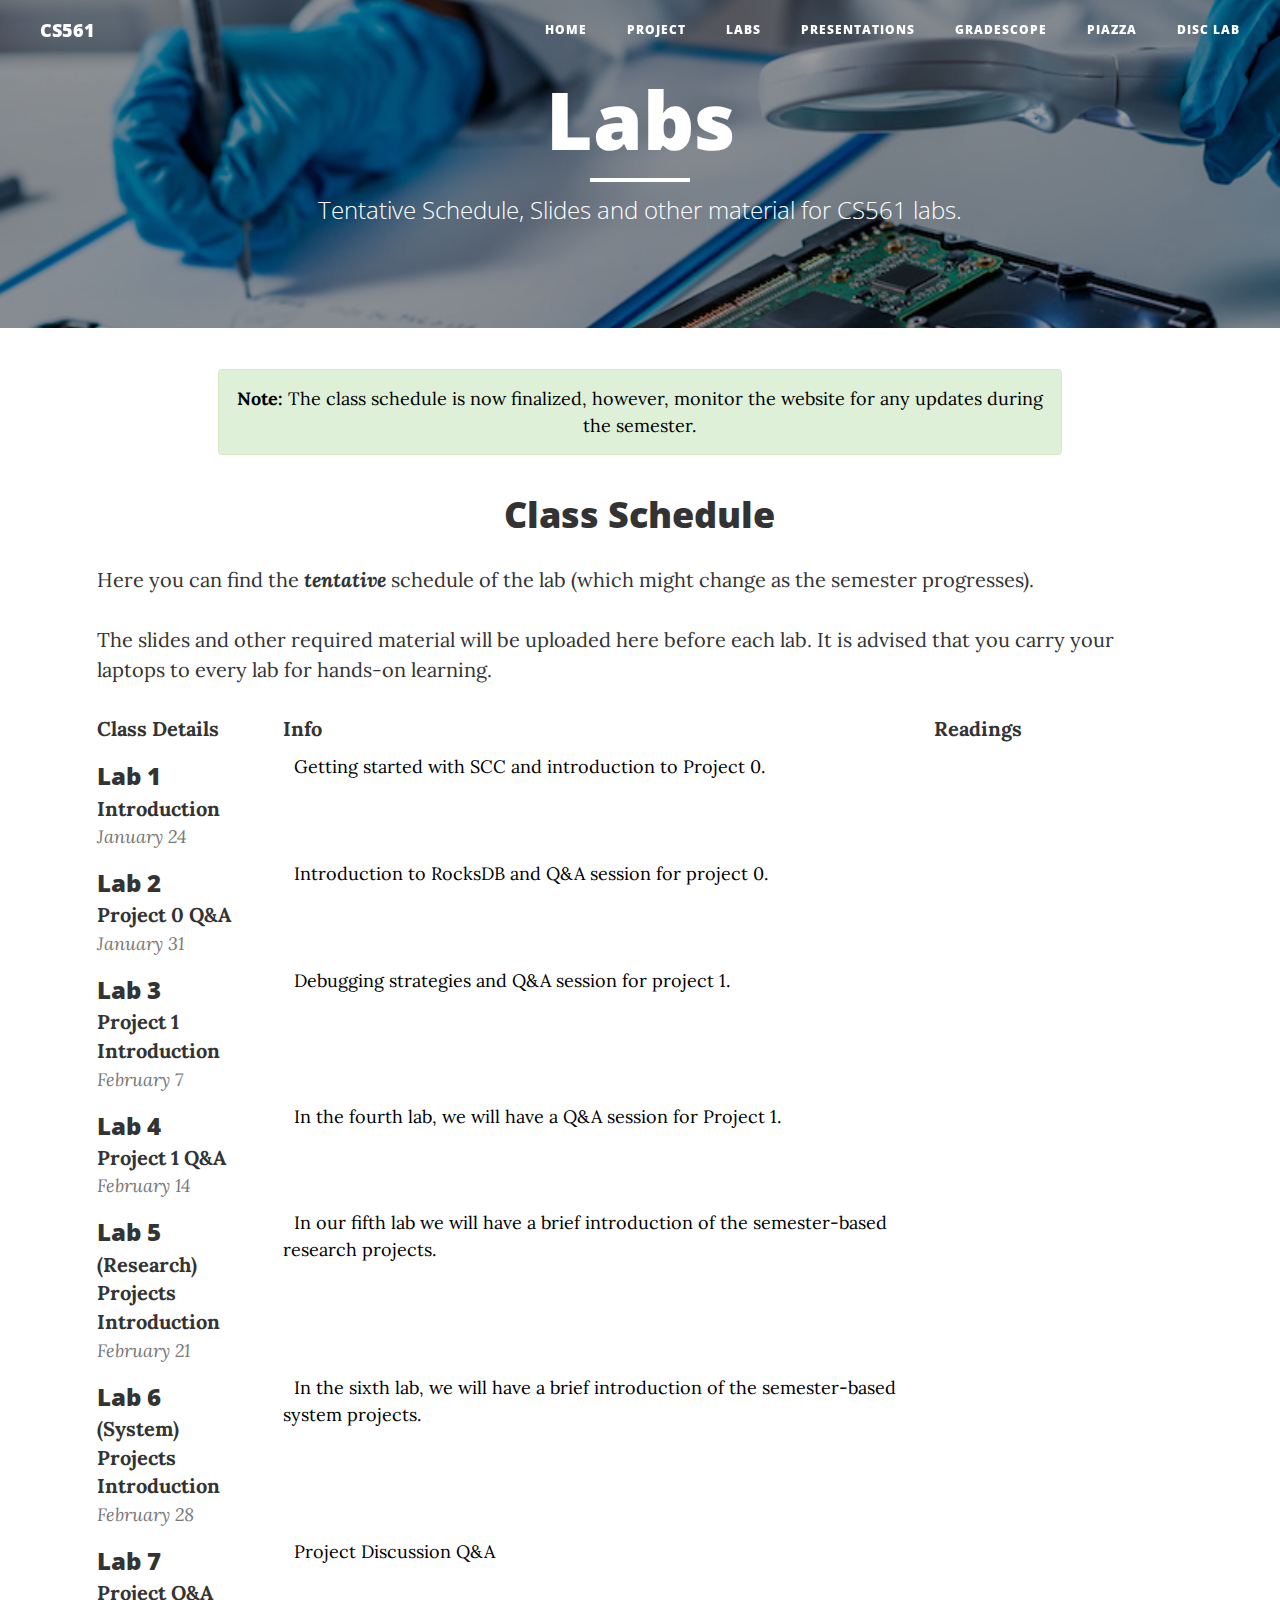
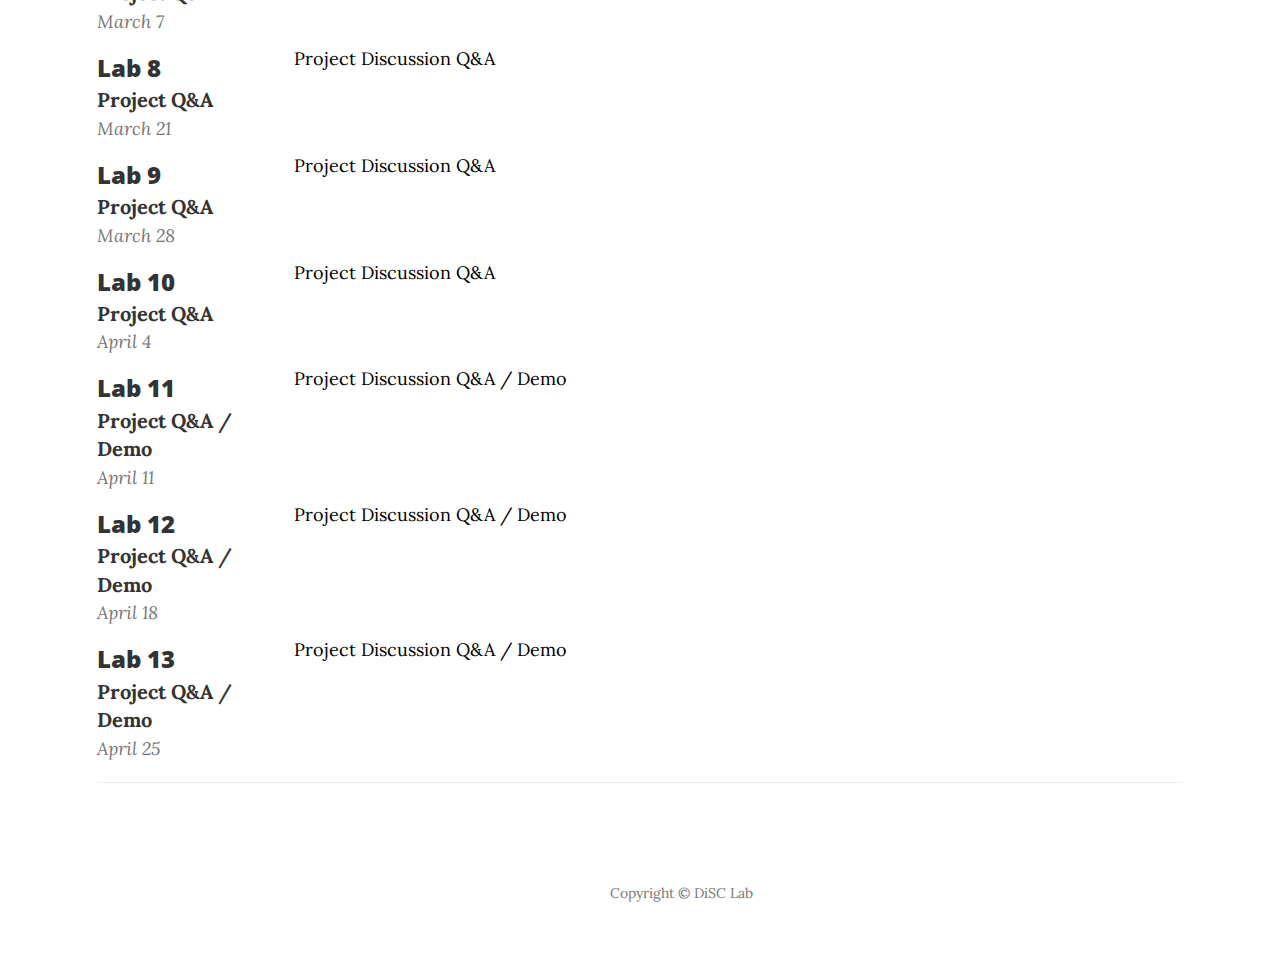
<file: labs.html>
<!DOCTYPE html>
<html lang="en">

<head>
    <meta charset="utf-8">
    <meta http-equiv="X-UA-Compatible" content="IE=edge">
    <meta name="viewport" content="width=device-width, initial-scale=1">
    <meta name="description" content="">
    <meta name="author" content="">

    <link rel="shortcut icon" type="image/x-icon" href="https://images.squarespace-cdn.com/content/v1/5f2367067a73ee180152f3b2/1596846324894-78AGU9BEUCC84Z5V2DB6/ke17ZwdGBToddI8pDm48kAhLxogoXycGtSbZQT4CknZZw-zPPgdn4jUwVcJE1ZvWQUxwkmyExglNqGp0IvTJZUJFbgE-7XRK3dMEBRBhUpyO_696MuuT7lJ7UjWki0-X2-exVEe5nv3o9DIf3qhJEYwRJipR68HoWdNEcsftf14/favicon.ico?format=100w"/>

    <title>CAS CS 561 - Labs - Data Systems Architectures @ BU</title>

    <!-- Bootstrap Core CSS -->
    <link href="./vendor/bootstrap/css/bootstrap.min.css" rel="stylesheet">

    <!-- Theme CSS -->
    <!-- <link href="css/clean-blog.min.css" rel="stylesheet"> -->
    <link href="css/clean-blog.css?ver=312" rel="stylesheet">

    <!-- Custom CSS -->
    <link href="css/main.css?ver=632" rel="stylesheet">

    <!-- Custom Fonts -->
    <link href="./vendor/font-awesome/css/font-awesome.min.css" rel="stylesheet" type="text/css">
    <link href='https://fonts.googleapis.com/css?family=Lora:400,700,400italic,700italic' rel='stylesheet' type='text/css'>
    <link href='https://fonts.googleapis.com/css?family=Open+Sans:300italic,400italic,600italic,700italic,800italic,400,300,600,700,800' rel='stylesheet' type='text/css'>

    <!-- HTML5 Shim and Respond.js IE8 support of HTML5 elements and media queries -->
    <!-- WARNING: Respond.js doesn't work if you view the page via file:// -->
    <!--[if lt IE 9]>
        <script src="https://oss.maxcdn.com/libs/html5shiv/3.7.0/html5shiv.js"></script>
        <script src="https://oss.maxcdn.com/libs/respond.js/1.4.2/respond.min.js"></script>
    <![endif]-->

    <script type="text/javascript">
        function classDay(d){
          var dates2025Spring = ["January 24", "January 31", "February 7", "February 14", "February 21", "February 28", "March 7", "March 21", "March 28", "April 4", "April 11", "April 18", "April 25"];
          dates=dates2025Spring;
          if (d>=0 && d<28)
            return dates[d];
          else
            return "TBA";
         }
         var cday=0;
      </script>

</head>

<body>

    <!-- Navigation -->
    <nav class="navbar navbar-default navbar-custom navbar-fixed-top">
        <div class="container-fluid">
            <!-- Brand and toggle get grouped for better mobile display -->
            <div class="navbar-header page-scroll">
                <button type="button" class="navbar-toggle" data-toggle="collapse" data-target="#bs-example-navbar-collapse-1">
                    <span class="sr-only">Toggle navigation</span>
                    Menu <i class="fa fa-bars"></i>
                </button>
                <a class="navbar-brand" href="index.html">CS561</a>
            </div>

            <!-- Collect the nav links, forms, and other content for toggling -->
            <div class="collapse navbar-collapse" id="bs-example-navbar-collapse-1">
                <ul class="nav navbar-nav navbar-right">
                    <li>
                        <a href="index.html">Home</a>
                    </li>
                    <li>
                        <a href="project.html">Project</a>
                    </li>
                    <li>
                        <a href="labs.html">Labs</a>
                    </li>
<li>
                        <a href="http://tinyurl.com/S25-CS561-presentations" target="_blank">Presentations</a>
                        <!-- <a class="inactiveLink">Project</a> -->
                    </li>
                    <!-- <li>
                        <a href="syllabus.html">Syllabus</a>
                    </li> -->
                    <!-- <li>
                        <a href="http://tinyurl.com/" target="_blank">Notes</a>
                    </li> -->
                    <li>
                        <a href="https://www.gradescope.com/courses/918719" target="_blank">Gradescope</a>
                    </li>
                    <li>
                        <a href="https://piazza.com/bu/spring2025/cs561/" target="_blank">Piazza</a>
                    </li>
                    <li>
                        <a href="https://disc.bu.edu/" target="_blank">DiSC lab</a>
                    </li>

<!--                     <li>
                        <a href="contact.html">Contact</a>
                    </li>
 -->
                 </ul>
            </div>
            <!-- /.navbar-collapse -->
        </div>
        <!-- /.container -->
    </nav>

    <!-- Page Header -->
    <!-- Set your background image for this header on the line below. -->
    <header class="intro-header" style="background-image: url('img/labs-bg.jpg')">
        <div class="container">
            <div class="row">
                <div class="col-lg-12 col-md-12">
                    <div class="page-heading">
                        <h1>Labs</h1>
                        <hr class="small">
                        <span class="subheading">Tentative Schedule, Slides and other material for CS561 labs.</span>
                        <p class="text-center">
                            <!-- <a class="btn btn-xl" style="color: #fff;" href="#project0">Project 0</a>&nbsp;&nbsp;&nbsp; -->
                            <!-- <a class="btn btn-xl" style="color: #fff;" href="#project">Class Project</a> -->
                        </p>
                    </div>
                </div>
            </div>
        </div>
    </header>

    <!-- Keeping it as a template for future notes -->
    <div class="row">
        <div class="col-lg-8 col-lg-offset-2">
            <!--<div class="alert alert-success text-center" role="alert">
                <p><strong>Note: </strong> If you have enrolled/want to enroll for CS 561, please read <a href="https://piazza.com/class/laladejvu8y768/post/6" target="_blank">this Piazza post</a>.
            </p>
            </div> -->

            <!-- <div class="alert alert-danger text-center" role="alert" style="margin-top:-0.25cm;">
                <p><strong>Note: </strong> The material of the website is currently updated. Please visit periodically to monitor updates as the beginning of the semester approaches.
                </p>
            </div> -->
            <div class="alert alert-success text-center" role="alert" style="margin-top:-0.25cm;">
                <!-- <p><strong>Note: </strong> The material of the website is currently updated. Please visit periodically to monitor updates as the beginning of the semester approaches. -->
                <p><strong>Note: </strong> The class schedule is now finalized, however, monitor the website for any updates during the semester.
                </p>
            </div>
    </div>


    <!-- Main Content -->
    <div class="main-content" id="schedule">
        <div class="row">
            <div class="col-lg-10 col-lg-offset-1 col-md-10 col-md-offset-1">
            	<h1 class="text-center">Class Schedule</h1>

                <p>
                Here you can find the <em><strong>tentative</strong></em> schedule of the lab (which might change as the semester progresses).
                </p>
                <p>
                The slides and other required material will be uploaded here before each lab. It is advised that you carry your laptops to every lab for hands-on learning.
                </p>

                <div class="row class-entry content-desktop">
                    <div class="col-lg-2 post-preview">
                        <strong>Class Details</strong>
                    </div>
                    <div class="col-lg-7 post-preview">
                        <strong>Info</strong>
                    </div>
                    <div class="col-lg-3 post-preview">
                        <strong>Readings</strong>
                    </div>
                </div>

                <!--            LAB 1           -->
                <div class="row class-entry">
                    <script type="text/javascript">document.write("<a id=\"class"+(cday+1)+"\"></a>"); </script>
                    <div class="col-lg-2 post-preview">
                        <h3 class="post-subtitle">Lab <script type="text/javascript">document.write(cday+1)</script></h3>
                        <strong>Introduction</strong>
                        <p class="post-meta"><script type="text/javascript"> document.write(classDay(cday));cday++;</script></p>
                    </div>
                    <div class="col-lg-7 post-preview">
                        <p class="post-content"> Getting started with SCC and introduction to Project 0.
                        </p>
                    </div>
                    <div class="col-lg-3 post-preview">
                      <!-- <ul>
                          <li><a tabindex="-1" href="projects/Azure_Support_Manual.pdf">Azure Support Manual</a></li>
                      </ul> -->
                    </div>
                </div>

                <!--            LAB 2           -->
                <div class="row class-entry">
                    <script type="text/javascript">document.write("<a id=\"class"+(cday+1)+"\"></a>"); </script>
                    <div class="col-lg-2 post-preview">
                        <h3 class="post-subtitle">Lab <script type="text/javascript">document.write(cday+1)</script></h3>
                        <strong>Project 0 Q&A</strong>
                        <p class="post-meta"><script type="text/javascript"> document.write(classDay(cday));cday++;</script></p>
                    </div>
                    <div class="col-lg-7 post-preview">
                        <p class="post-content"> Introduction to RocksDB and Q&A session for project 0.
                        </p>
                    </div>
                    <div class="col-lg-3 post-preview">

                    </div>
                </div>


                <!--            LAB 3          -->
                <div class="row class-entry">
                    <script type="text/javascript">document.write("<a id=\"class"+(cday+1)+"\"></a>"); </script>
                    <div class="col-lg-2 post-preview">
                        <h3 class="post-subtitle">Lab <script type="text/javascript">document.write(cday+1)</script></h3>
                        <strong> Project 1 Introduction </strong>
                        <p class="post-meta"><script type="text/javascript"> document.write(classDay(cday));cday++;</script></p>
                    </div>
                    <div class="col-lg-7 post-preview">
                        <p class="post-content"> Debugging strategies and Q&A session for project 1.
                        </p>
                    </div>
                    <div class="col-lg-3 post-preview">

                    </div>
                </div>

                <!--            LAB 4           -->
            <div class="row class-entry">
                    <script type="text/javascript">document.write("<a id=\"class"+(cday+1)+"\"></a>"); </script>
                    <div class="col-lg-2 post-preview">
                        <h3 class="post-subtitle">Lab <script type="text/javascript">document.write(cday+1)</script></h3>
                        <strong>Project 1 Q&A </strong>
                        <p class="post-meta"><script type="text/javascript"> document.write(classDay(cday));cday++;</script></p>
                    </div>
                    <div class="col-lg-7 post-preview">
                        <p class="post-content"> In the fourth lab, we will have a Q&A session for Project 1.
                        </p>
                    </div>
                    <div class="col-lg-3 post-preview">
                        <!-- <ul>
                            <li><a tabindex="-1" target="_blank" href="labs/CS460_Lab3.pdf">Slides</a></li>
                            <li><a tabindex="-1" target="_blank" href="labs/Lab3_Sol.pdf">Solutions for ERD to Relational Schema</a></li>
                        </ul> -->
                    </div>
                </div>

                <!--            LAB 5           -->
                <div class="row class-entry">
                    <script type="text/javascript">document.write("<a id=\"class"+(cday+1)+"\"></a>"); </script>
                    <div class="col-lg-2 post-preview">
                        <h3 class="post-subtitle">Lab <script type="text/javascript">document.write(cday+1)</script></h3>
                        <strong>(Research) Projects Introduction </strong>
                        <p class="post-meta"><script type="text/javascript"> document.write(classDay(cday));cday++;</script></p>
                    </div>
                    <div class="col-lg-7 post-preview">
                        <p class="post-content"> In our fifth lab we will have a brief introduction of the semester-based research projects.
                        </p>
                    </div>
                    <div class="col-lg-3 post-preview">

                    </div>
                </div>



                <!--            LAB 6           -->
                <div class="row class-entry">
                    <script type="text/javascript">document.write("<a id=\"class"+(cday+1)+"\"></a>"); </script>
                    <div class="col-lg-2 post-preview">
                        <h3 class="post-subtitle">Lab <script type="text/javascript">document.write(cday+1)</script></h3>
                        <strong>(System) Projects Introduction </strong>
                        <p class="post-meta"><script type="text/javascript"> document.write(classDay(cday));cday++;</script></p>
                    </div>
                    <div class="col-lg-7 post-preview">
                        <p class="post-content"> In the sixth lab, we will have a brief introduction of the semester-based system projects.
                        </p>
                    </div>
                    <div class="col-lg-3 post-preview">

                    </div>
                </div>

                <!--            LAB 7           -->
                <div class="row class-entry">
                    <script type="text/javascript">document.write("<a id=\"class"+(cday+1)+"\"></a>"); </script>
                    <div class="col-lg-2 post-preview">
                        <h3 class="post-subtitle">Lab <script type="text/javascript">document.write(cday+1)</script></h3>
                        <strong> Project Q&A </strong>
                        <p class="post-meta"><script type="text/javascript"> document.write(classDay(cday));cday++;</script></p>
                    </div>
                    <div class="col-lg-7 post-preview">
                      <p class="post-content"> Project Discussion Q&A
                      </p>
                    </div>
                    <div class="col-lg-3 post-preview">

                    </div>
                </div>

                <!--            LAB 8           -->
                <div class="row class-entry">
                    <script type="text/javascript">document.write("<a id=\"class"+(cday+1)+"\"></a>"); </script>
                    <div class="col-lg-2 post-preview">
                        <h3 class="post-subtitle">Lab <script type="text/javascript">document.write(cday+1)</script></h3>
                         <!-- <strong>Range Queries/Deletes in LSM-tree </strong> -->
                         <strong> Project Q&A  </strong>
                        <p class="post-meta"><script type="text/javascript"> document.write(classDay(cday));cday++;</script></p>
                    </div>
                    <div class="col-lg-7 post-preview">
                       <p class="post-content"> Project Discussion Q&A
                      </p>
                      <!-- <p class="post-content"> In the eighth lab, we will discuss the basic range-query/delete implementation.
                    </p> -->
                    </div>
                    <div class="col-lg-3 post-preview">

                    </div>
                </div>

                <!--            LAB 9          -->
                <div class="row class-entry">
                    <script type="text/javascript">document.write("<a id=\"class"+(cday+1)+"\"></a>"); </script>
                    <div class="col-lg-2 post-preview">
                        <h3 class="post-subtitle">Lab <script type="text/javascript">document.write(cday+1)</script></h3>
                        <strong> Project Q&A  </strong>
                        <p class="post-meta"> <script type="text/javascript"> document.write(classDay(cday));cday++;</script></p>
                    </div>
                    <div class="col-lg-7 post-preview">
                      <p class="post-content"> Project Discussion Q&A
                      </p>
                    </div>
                    <div class="col-lg-3 post-preview">

                    </div>
                </div>

                <!--            LAB 10           -->
                <div class="row class-entry">
                    <script type="text/javascript">document.write("<a id=\"class"+(cday+1)+"\"></a>"); </script>
                    <div class="col-lg-2 post-preview">
                        <h3 class="post-subtitle">Lab <script type="text/javascript">document.write(cday+1)</script></h3>
                        <strong> Project Q&A  </strong>
                        <p class="post-meta"> <script type="text/javascript"> document.write(classDay(cday));cday++;</script></p>
                    </div>
                    <div class="col-lg-7 post-preview">
                      <p class="post-content"> Project Discussion Q&A
                      </p>
                    </div>
                    <div class="col-lg-3 post-preview">

                    </div>
                </div>

                <!--            LAB 11          -->
                <div class="row class-entry">
                    <script type="text/javascript">document.write("<a id=\"class"+(cday+1)+"\"></a>"); </script>
                    <div class="col-lg-2 post-preview">
                        <h3 class="post-subtitle">Lab <script type="text/javascript">document.write(cday+1)</script></h3>
                        <strong> Project Q&A / Demo </strong>
                        <p class="post-meta"> <script type="text/javascript"> document.write(classDay(cday));cday++;</script></p>
                    </div>
                    <div class="col-lg-7 post-preview">
                      <p class="post-content"> Project Discussion Q&A / Demo
                      </p>
                    </div>
                    <div class="col-lg-3 post-preview">

                    </div>
                </div>

                <!--            LAB 12          -->
                <div class="row class-entry">
                    <script type="text/javascript">document.write("<a id=\"class"+(cday+1)+"\"></a>"); </script>
                    <div class="col-lg-2 post-preview">
                        <h3 class="post-subtitle">Lab <script type="text/javascript">document.write(cday+1)</script></h3>
                        <strong> Project Q&A / Demo </strong>
                        <p class="post-meta"> <script type="text/javascript"> document.write(classDay(cday));cday++;</script></p>
                    </div>
                    <div class="col-lg-7 post-preview">
                      <p class="post-content"> Project Discussion Q&A / Demo
                      </p>
                    </div>
                    <div class="col-lg-3 post-preview">

                    </div>
                </div>

                <!--            LAB 13          -->
                <div class="row class-entry">
                    <script type="text/javascript">document.write("<a id=\"class"+(cday+1)+"\"></a>"); </script>
                    <div class="col-lg-2 post-preview">
                        <h3 class="post-subtitle">Lab <script type="text/javascript">document.write(cday+1)</script></h3>
                        <strong> Project Q&A / Demo  </strong>
                        <p class="post-meta"> <script type="text/javascript"> document.write(classDay(cday));cday++;</script></p>
                    </div>
                    <div class="col-lg-7 post-preview">
                      <p class="post-content"> Project Discussion Q&A / Demo
                      </p>
                    </div>
                    <div class="col-lg-3 post-preview">

                    </div>
                </div>


    <!-- <div class="container">
        <div class="row">
                <div class="col-lg-8 col-lg-offset-2 col-md-10 col-md-offset-1 text-center">

                        <p>
                            <br>
                            <div class="post-preview">
                                <h1 class="post-subtitle">
                                   Lab 1
                                </h1>
                                <p class="post-content"> The first lab we introduced the general lab expectations and an overall plan of what
                                    we will cover throughout the semester during lab sessions. We introduced the outline of Project 1 and
                                    its deliverables. We also setup the required infrastructure for the project.
                                </p>

                                <h4>Slides</h4>
                                    <a style="font-size:18px; text-decoration: underline;" target="_blank" href="labs/CS460_Lab1.pdf">Lab 1 Slides</a>
                            </div>
                        </p>


                         <p>

                            <div class="post-preview">
                                <h1 class="post-subtitle">
                                   Lab 2
                                </h1>
                                <p class="post-content"> In our second lab will discuss about the ER model.
                                </p>
                                <h4>Reading</h4>
                                    <a style="font-size:18px; text-decoration: underline;" target="_blank" href="labs/CS460_Lab2.pdf">Lab 2 Slides</a><br/>
                                    <a style="font-size:18px; text-decoration: underline;" target="_blank" href="labs/CS460_Lab2_exercise.pdf">Lab 2 Exercise</a><br/>
                                    <a style="font-size:18px; text-decoration: underline;" target="_blank" href="labs/CS460_Lab2_solution.pdf">Lab 2 Exercise Solution</a>

                            </div>
                            <br>
                            <div class="post-preview">
                                <h1 class="post-subtitle">
                                   Lab 3
                                </h1>
                                <p class="post-content"> In the third lab we will discuss about basic SQL setup, data cleaning and transforming
                                    schema to Database tables.
                                </p>
                                <br>
                            </div>
                            <br>
                            <div class="post-preview">
                                <h1 class="post-subtitle">
                                   Lab 4
                                </h1>
                                <p class="post-content"> In the fourth lab we will discuss how to connect the back-end/DB to a
                                    simple front-end UI.
                                </p>

                            </div>

                            <br>

                </div>
        </div>
    </div> -->

    <hr>

    <!-- Footer -->
    <footer>
        <div class="container">
            <div class="row">
                <div class="col-lg-8 col-lg-offset-2 col-md-10 col-md-offset-1">
                    <!-- <ul class="list-inline text-center">
                        <li>
                            <a href="#">
                                <span class="fa-stack fa-lg">
                                    <i class="fa fa-circle fa-stack-2x"></i>
                                    <i class="fa fa-twitter fa-stack-1x fa-inverse"></i>
                                </span>
                            </a>
                        </li>
                        <li>
                            <a href="#">
                                <span class="fa-stack fa-lg">
                                    <i class="fa fa-circle fa-stack-2x"></i>
                                    <i class="fa fa-facebook fa-stack-1x fa-inverse"></i>
                                </span>
                            </a>
                        </li>
                        <li>
                            <a href="#">
                                <span class="fa-stack fa-lg">
                                    <i class="fa fa-circle fa-stack-2x"></i>
                                    <i class="fa fa-github fa-stack-1x fa-inverse"></i>
                                </span>
                            </a>
                        </li>
                    </ul> -->
                    <p class="copyright text-muted">Copyright &copy; DiSC Lab</p>
                </div>
            </div>
        </div>
    </footer>

    <!-- jQuery -->
    <script src="vendor/jquery/jquery.min.js"></script>

    <!-- Bootstrap Core JavaScript -->
    <script src="vendor/bootstrap/js/bootstrap.min.js"></script>

    <!-- Contact Form JavaScript -->
    <script src="js/jqBootstrapValidation.js"></script>
    <script src="js/contact_me.js"></script>

    <!-- Theme JavaScript -->
    <script src="js/clean-blog.min.js"></script>

</body>

</html>
</file>
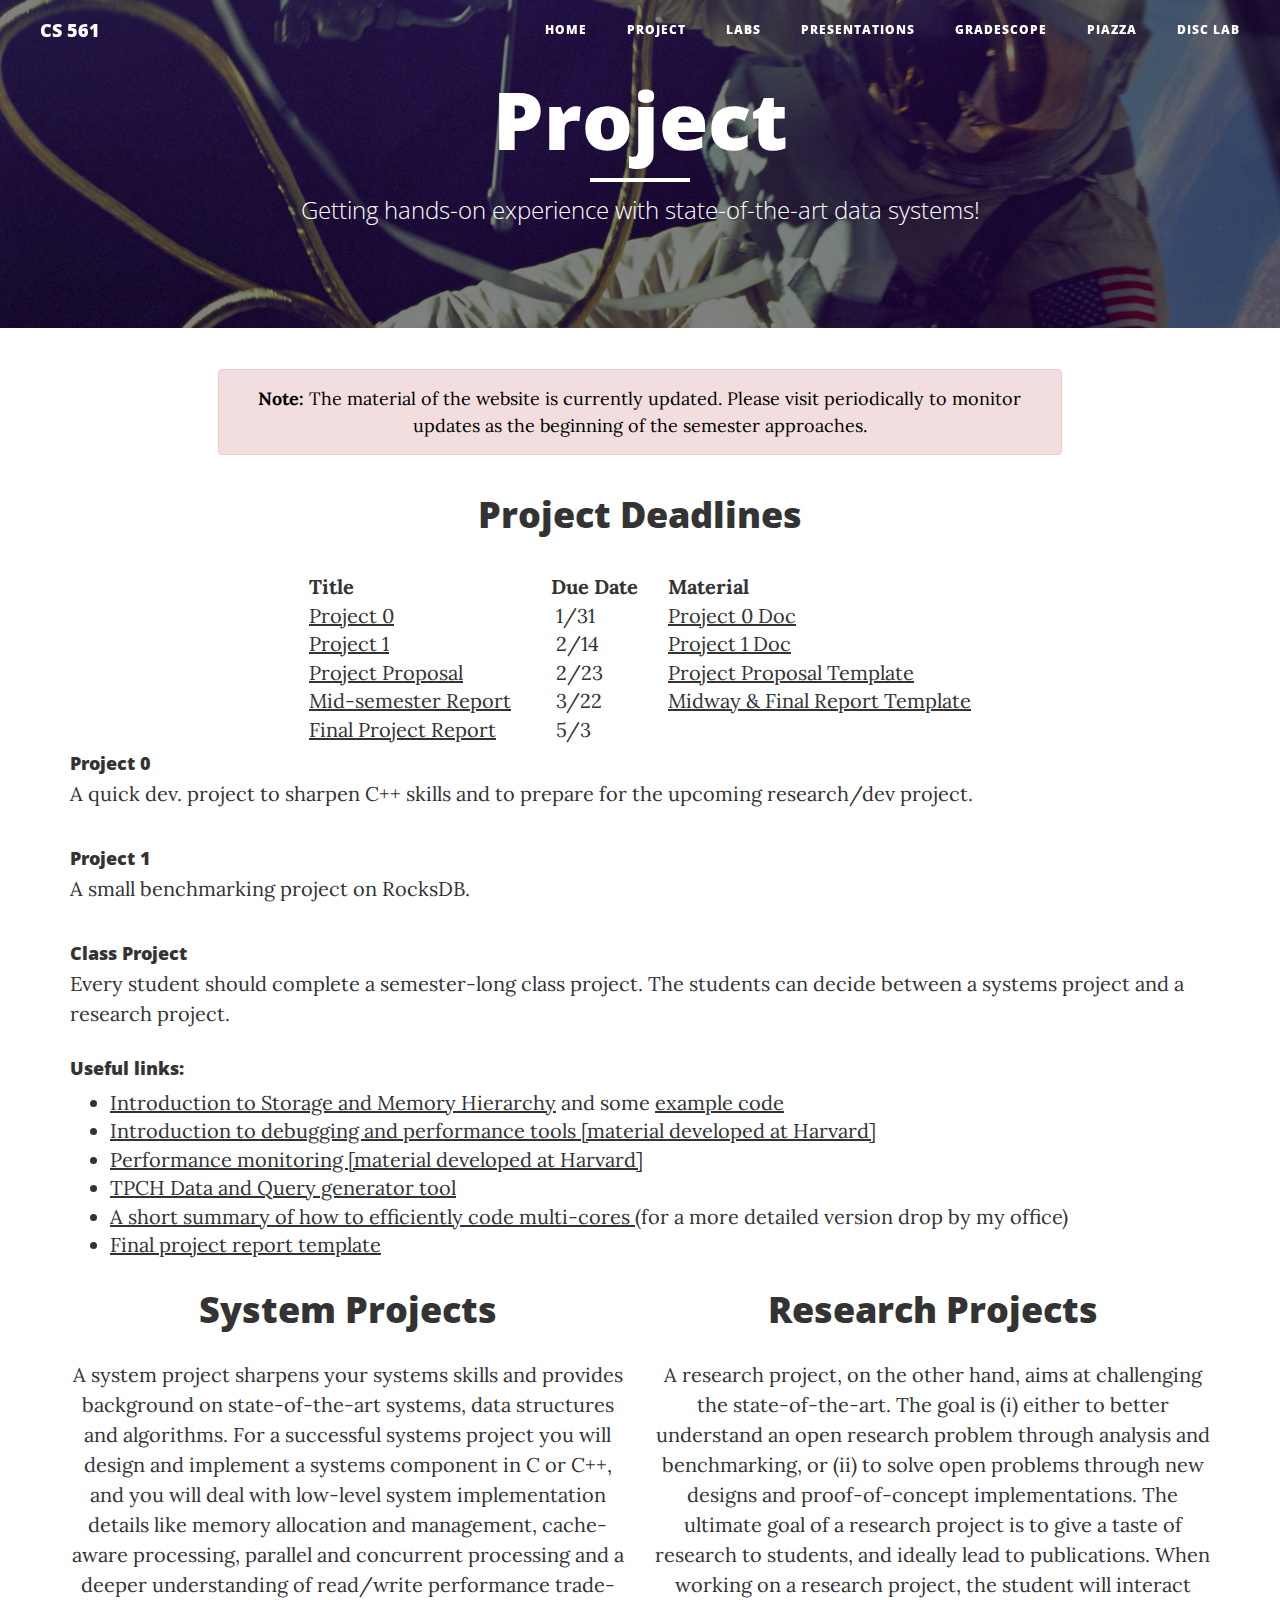
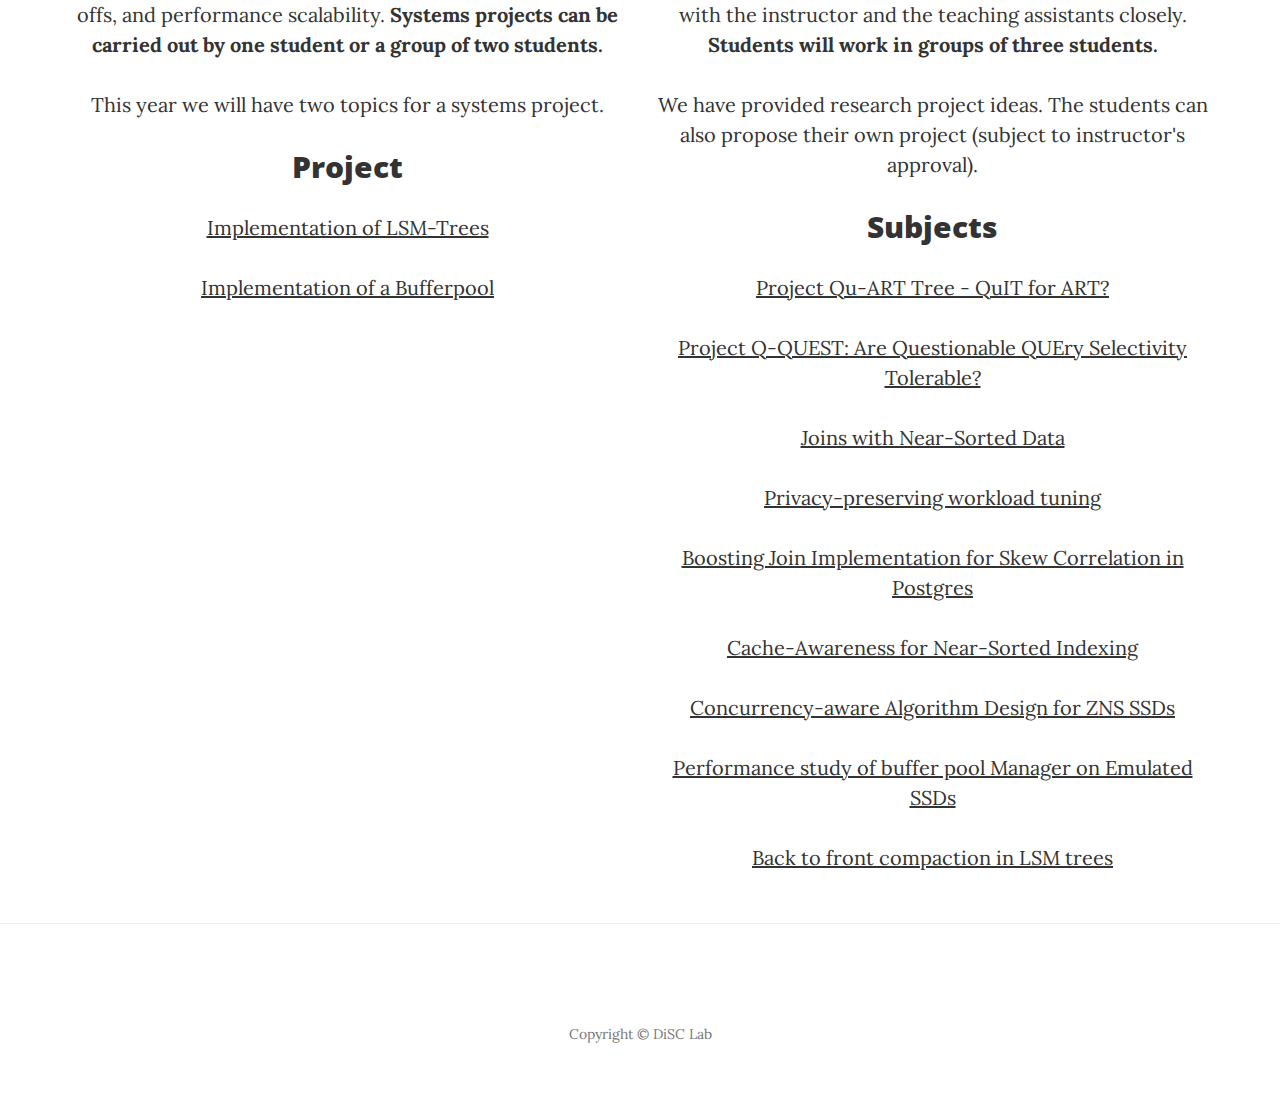
<file: project.html>
<!DOCTYPE html>
<html lang="en">

<head>

    <meta charset="utf-8">
    <meta http-equiv="X-UA-Compatible" content="IE=edge">
    <meta name="viewport" content="width=device-width, initial-scale=1">
    <meta name="description" content="">
    <meta name="author" content="">

    <link href="img/disc-favicon.png" rel="shortcut icon" type="image/x-icon" />

    <title>CAS CS561 - Project - Data Systems Architectures @ Boston University</title>

    <!-- Bootstrap Core CSS -->
    <link href="vendor/bootstrap/css/bootstrap.min.css" rel="stylesheet">

    <!-- Theme CSS -->
    <link href="css/clean-blog.min.css" rel="stylesheet">

    <!-- Custom CSS -->
    <link href="css/main.css" rel="stylesheet">

    <!-- Custom Fonts -->
    <link href="vendor/font-awesome/css/font-awesome.min.css" rel="stylesheet" type="text/css">
    <link href='https://fonts.googleapis.com/css?family=Lora:400,700,400italic,700italic' rel='stylesheet' type='text/css'>
    <link href='https://fonts.googleapis.com/css?family=Open+Sans:300italic,400italic,600italic,700italic,800italic,400,300,600,700,800' rel='stylesheet' type='text/css'>

    <!-- HTML5 Shim and Respond.js IE8 support of HTML5 elements and media queries -->
    <!-- WARNING: Respond.js doesn't work if you view the page via file:// -->
    <!--[if lt IE 9]>
        <script src="https://oss.maxcdn.com/libs/html5shiv/3.7.0/html5shiv.js"></script>
        <script src="https://oss.maxcdn.com/libs/respond.js/1.4.2/respond.min.js"></script>
    <![endif]-->

</head>

<body>

  <!-- Navigation -->
  <nav class="navbar navbar-default navbar-custom navbar-fixed-top">
    <div class="container-fluid">
        <!-- Brand and toggle get grouped for better mobile display -->
        <div class="navbar-header page-scroll">
            <button type="button" class="navbar-toggle" data-toggle="collapse" data-target="#bs-example-navbar-collapse-1">
                <span class="sr-only">Toggle navigation</span>
                Menu <i class="fa fa-bars"></i>
            </button>
            <a class="navbar-brand" href="index.html">CS 561</a>
        </div>

        <!-- Collect the nav links, forms, and other content for toggling -->
        <div class="collapse navbar-collapse" id="bs-example-navbar-collapse-1">
            <ul class="nav navbar-nav navbar-right">
                <li>
                    <a href="index.html">Home</a>
                </li>
                <li>
                    <a href="project.html">Project</a>
                    <!-- <a class="inactiveLink">Project</a> -->
                </li>
                <li>
                    <a href="labs.html">Labs</a>
                </li>
                <li>
                    <a href="http://tinyurl.com/S25-CS561-presentations" target="_blank">Presentations</a>
                    <!-- <a class="inactiveLink">Project</a> -->
                </li>
                <!-- <li>
                    <a href="syllabus.html">Syllabus</a>
                </li> -->
                <!-- <li>
                    <a href="http://tinyurl.com/" target="_blank">Notes</a>
                </li> -->
                <li>
                    <a href="https://www.gradescope.com/courses/1202939" target="_blank">Gradescope</a>
                    <!-- <a href="https://tinyurl.com/CS591A1-blackboard" target="_blank">Blackboard</a> -->
                </li>
                <li>
                    <a href="https://piazza.com/bu/spring2026/cs561/" target="_blank">Piazza</a>
                </li>
                <li>
                    <a href="https://disc.bu.edu/" target="_blank">DiSC lab</a>
                </li>
<!--                     <li>
                    <a href="contact.html">Contact</a>
                </li>
-->
<!--                 <li>
                    <a href="#first">1st</a>
                </li>
                <li>
                    <a href="#second">2nd</a>
                </li> -->
            </ul>
        </div>
        <!-- /.navbar-collapse -->
    </div>
    <!-- /.container -->
</nav>

    <!-- Page Header -->
    <!-- Set your background image for this header on the line below. -->
    <header class="intro-header" style="background-image: url('img/project-bg.jpg')">
        <div class="container">

            <div class="row">
                <div class="col-lg-8 col-lg-offset-2 col-md-10 col-md-offset-1">
                    <div class="page-heading">
                        <h1>Project</h1>
                        <hr class="small">
                        <span class="subheading">Getting hands-on experience with state-of-the-art data systems!</span>
                        <p class="text-center">
                            <!-- <a class="btn btn-xl" style="color: #fff;" href="#project0">Project 0</a>&nbsp;&nbsp;&nbsp; -->
                            <!-- <a class="btn btn-xl" style="color: #fff;" href="#project">Class Project</a> -->
                        </p>
                    </div>
                </div>
            </div>
        </div>
    </header>

    <!-- Keeping it as a template for future notes -->
    <div class="row">
        <div class="col-lg-8 col-lg-offset-2">
             <!--<div class="alert alert-success text-center" role="alert">
                <p><strong>Note: </strong> If you have enrolled/want to enroll for CS 561, please read <a href="https://piazza.com/class/laladejvu8y768/post/6" target="_blank">this Piazza post</a>.
            </p>
            </div> -->

            <div class="alert alert-danger text-center" role="alert" style="margin-top:-0.25cm;">
                <p><strong>Note: </strong> The material of the website is currently updated. Please visit periodically to monitor updates as the beginning of the semester approaches.
                </p>
            </div>
            <!-- <div class="alert alert-success text-center" role="alert" style="margin-top:-0.25cm;">
                <p><strong>Note: </strong> The class schedule is now finalized, however, monitor the website for any updates during the semester.
                </p>
            </div> -->
    </div>


    <!-- Main Content -->
    <div class="container">
        <!-- <div class="row">
            <div class="col-md-12 text-center">
                <h4>Update 04/08/20</h4>
                <p>
                    We have uploaded a
                    <a target="_blank" style="text-decoration: underline;" href="resources/final_report_template.zip">final project report template</a>
                    for reference.
                </p>
            </div>
        </div> -->
        <div class="row">
            <div class="col-md-12">
                <div class="text-center">
                    <h1>Project Deadlines</h1>
                    <!-- <h3>(Tentative dates)</h3> -->
                    <br>
                    <table style="margin-left:auto;margin-right:auto; border:0pt;">
                    <tr>
                        <td style="text-align:left"><b>Title </b></td>
                        <!-- <td style="text-align:left"><b>Release Date&nbsp; &nbsp;&nbsp; &nbsp;&nbsp;  </b></td> -->
                        <td style="text-align:left"><b>&nbsp;&nbsp;&nbsp; &nbsp;&nbsp;Due Date</b></td>
                        <td style="text-align:left"><b>&nbsp;&nbsp;&nbsp; &nbsp;&nbsp;Material</b></td>
                    </tr>
                    <tr>
                        <td style="text-align:left"><a href="https://www.gradescope.com/courses/1202939/assignments/5660565" target="_blank" style="text-decoration: underline;">Project 0</a></td>
                        <!-- <td style="text-align:left">01/28</td> -->
                        <td style="text-align:left">&nbsp;&nbsp;&nbsp; &nbsp;&nbsp; 1/31 </td>
                        <td style="text-align:left">&nbsp;&nbsp;&nbsp; &nbsp;&nbsp;<a href="projects/CS561-S25-Proj0-Zonemaps.pdf" target="_blank" style="text-decoration: underline;">Project 0 Doc</a></td>
                    </tr>
                    <tr>
                        <td style="text-align:left"><a href="" target="_blank" style="text-decoration: underline;">Project 1</a></td>
                        <!-- <td style="text-align:left">01/28</td> -->
                        <td style="text-align:left">&nbsp;&nbsp;&nbsp; &nbsp;&nbsp; 2/14</td>
                        <td style="text-align:left">&nbsp;&nbsp;&nbsp; &nbsp;&nbsp;<a href="projects/CS561-S25-Proj1-RocksDB.pdf" target="_blank" style="text-decoration: underline;">Project 1 Doc</a></td>
                    </tr>
                    <tr>
                        <!-- <td style="text-align:left"><a href="https://www.gradescope.com/courses/470999/assignments/2693017" target="_blank" style="text-decoration: underline;">Project Proposal</a></td> -->
                        <td style="text-align:left"><a href="https://www.gradescope.com/courses/1202939" target="_blank" style="text-decoration: underline;">Project Proposal</a></td>
                        <td style="text-align:left">&nbsp;&nbsp;&nbsp; &nbsp;&nbsp; 2/23  </td>
                        <td style="text-align:left">&nbsp;&nbsp;&nbsp; &nbsp;&nbsp;<a href="https://docs.google.com/document/d/1_BQ21Yhz6uZ4W1DWUiKgsgHnxaHsT1eMQDvUMHyspVM/edit?usp=sharing" target="_blank" style="text-decoration: underline;">Project Proposal Template</a></td>
                        
                        <!-- <td style="text-align:left">&nbsp;&nbsp;&nbsp; &nbsp;&nbsp; 03/01  </td> -->
                        <!-- <td style="text-align:left">SimpleDB part 2 </td> -->
                    </tr>
                    <tr>
                        <td style="text-align:left"><a href="https://www.gradescope.com/courses/1202939" target="_blank" style="text-decoration: underline;">Mid-semester Report</a>&nbsp;&nbsp;</td>
                        <td style="text-align:left">&nbsp;&nbsp;&nbsp; &nbsp;&nbsp;  3/22  </td>
                        <!-- <td style="text-align:left"> &nbsp;&nbsp;&nbsp; &nbsp;&nbsp; <font color="red">03/31</font  </td> -->
                        <td style="text-align:left">&nbsp;&nbsp;&nbsp; &nbsp;&nbsp;<a href="https://www.overleaf.com/read/ryckhctxswvk" target="_blank" style="text-decoration: underline;">Midway & Final Report Template</a></td>
                        <!-- <td style="text-align:left">SimpleDB part 3</td> -->
                    </tr>
                    <tr>
                        <td style="text-align:left"><a href="https://www.gradescope.com/courses/1202939" target="_blank" style="text-decoration: underline;">Final Project Report</a></td>
                        <td style="text-align:left">&nbsp;&nbsp;&nbsp; &nbsp;&nbsp; 5/3  </td>
                        <!-- <td style="text-align:left">&nbsp;&nbsp;&nbsp; &nbsp;&nbsp; 05/06  </td> -->
                        <!-- <td style="text-align:left">Query optimization</td> -->
                    </tr>
                    <!-- <tr>
                        <td style="text-align:left"><font color="red">NEW (BONUS): </font><a href="./projects/PA3.pdf">PA3</a></td>
                        <td style="text-align:left"><strike>11/26 </strike> 12/1</td>
                        <td style="text-align:left;"><strike>12/8</strike> <font color="red">12/11 </font></td>
                        <td style="text-align:left">NoSQL systems</td>
                    </tr> -->

                    </table>
                </div>
            </div>
        </div>

        <div class="row">
            <div class="col-md-12">
                <h4 style="margin-bottom: 5px">Project 0</h4>
                <p style="margin-top: 0px">A quick dev. project to sharpen C++ skills and to prepare for the upcoming research/dev project.
                <!-- For project 0, you are tasked to implement a simple zone map data structure.  A zone map maintains min/max value ranges of
                    one or more columns over contiguous sets of data blocks. The objective of the project is to implement and evaluate the performance
                    of zonemaps with varying workloads. More information about the project can be found <a href="./projects/Proj0.pdf" target="_blank"
                    style="text-decoration: underline;">here</a>. -->
                </p>
            </div>
        </div>

        <div class="row">
            <div class="col-md-12">
                <h4 style="margin-bottom: 5px">Project 1</h4>
                <!-- <h4 style="margin-bottom: 5px">Project 1: Row-store vs. Col-store</h4> -->
                 <p style="margin-top: 0px">A small benchmarking project on RocksDB.
                    <!-- A project that will expose you to the two fundamental relational data system architectures
                    (row-stores and column-stores). The objective is to deploy and experiment with a row-store system (PostgreSQL) and
                    a column-store system (MonetDB) and compare them for different queries in order to showcase when each system should
                    be used. More information about the project can be found <a href="./projects/Proj1.pdf" target="_blank"
                    style="text-decoration: underline;">here</a>. -->
                </p>
            </div>
        </div>

        <div class="row">
            <div class="col-md-12">
                <h4 style="margin-bottom: 5px">Class Project</h4>
                <p style="margin-top: 0px">
                    Every student should complete a semester-long class project. The students can decide between a systems project and a research project.
                </p>
                <h4>Useful links:</h4>
                <ul>
                    <li><a target="_blank" style="text-decoration: underline;" href="resources/short-intro-storage-hierarchy.pdf">Introduction to Storage and Memory Hierarchy</a> and some <a href="https://github.com/manathan1984/CacheTests" style="text-decoration: underline;">example code</a></li>
                    <li><a target="_blank" style="text-decoration: underline;" href="resources/DevTools.pdf">Introduction to debugging and performance tools [material developed at Harvard]</a></li>
                    <li><a target="_blank" style="text-decoration: underline;" href="resources/PerfTools.pdf">Performance monitoring [material developed at Harvard]</a></li>
                    <li><a target="_blank" style="text-decoration: underline;" href="resources/tpc-h-tool.zip">TPCH Data and Query generator tool</a></li>
                    <li><a target="_blank" style="text-decoration: underline;" href="https://dl.acm.org/citation.cfm?doid=2588555.2588892">A short summary of how to efficiently code multi-cores </a> (for a more detailed version drop by my office)</li>
                    <li><a target="_blank" style="text-decoration: underline;" href="resources/final_report_template.zip">Final project report template</a></li>
                </ul>
            </div>
        </div>

        <div class="row">
            <div class="col-md-6 text-center">
                <h1> System Projects</h1>
                   <p>A system project sharpens your systems skills and provides
                   background on state-of-the-art systems, data structures and
                   algorithms. For a successful systems project you will design
                   and implement a systems component in C or C++, and you will
                   deal with low-level system implementation details like memory
                   allocation and management, cache-aware processing, parallel
                   and concurrent processing and a deeper understanding of
                   read/write performance trade-offs, and performance
                   scalability. <b>Systems projects can be carried out by one student or a group of two students.</b></p>
                   <p>This year we will have two topics for a systems project.</p>
                   <h2>Project </h2>
                   <p> <a href="./projects/system/CS561-S25-SysProj-LSM-trees.pdf" target="_blank" style="text-decoration: underline;">Implementation of LSM-Trees</a> </p>
                   <p> <a href="./projects/system/CS561-S25-SysProj-Bufferpool.pdf" target="_blank" style="text-decoration: underline;">Implementation of a Bufferpool</a> </p>

            </div>
            <div class="col-md-6 text-center">
                    <h1> Research Projects</h1>
                      <p>A research project, on the other hand, aims at
                      challenging the state-of-the-art. The goal is (i) either to
                      better understand an open research problem through
                      analysis and benchmarking, or (ii) to solve open problems
                      through new designs and proof-of-concept implementations.
                      The ultimate goal of a research project is to give a taste
                      of research to students, and ideally lead to publications.
                      When working on a research project, the student will
                      interact with the instructor and the teaching assistants
                      closely. <b>Students will work in groups of three students.</b></p>
                     <p>We have provided research project ideas. The
                     students can also propose their own project (subject to
                     instructor's approval). </p>
                     
                    <h2>Subjects</h2>
                    <p> <a href="./projects/research/CS561-S25-Research-Qu-ART-Tree.pdf" target="_blank" style="text-decoration: underline;">Project Qu-ART Tree - QuIT for ART?</a> </p>
                    <p> <a href="./projects/research/CS561-S25-Research-Query-Selectivity.pdf" target="_blank" style="text-decoration: underline;">Project Q-QUEST: Are Questionable QUEry Selectivity Tolerable? </a> </p>
                    <p> <a href="./projects/research/CS561-S25-Joins-with-near-sorted-data.pdf" target="_blank" style="text-decoration: underline;">Joins with Near-Sorted Data </a> </p>
                    <p> <a href="./projects/research/CS561-S25-Research-Endure-DP-workload.pdf" target="_blank" style="text-decoration: underline;">Privacy-preserving workload tuning </a> </p>
                    <p> <a href="./projects/research/CS561-S25-Research-Skew-Optimization-Postgres.pdf" target="_blank" style="text-decoration: underline;">Boosting Join Implementation for Skew Correlation in Postgres</a> </p>
                    <p> <a href="./projects/research/CS561-S25-Cache-Awareness-for-Near-Sorted-Indexing.pdf" target="_blank" style="text-decoration: underline;">Cache-Awareness for Near-Sorted Indexing</a> </p>
                    <p> <a href="./projects/research/CS561-S25-Research-Concurrency-on-ZNS.pdf" target="_blank" style="text-decoration: underline;">Concurrency-aware Algorithm Design for ZNS SSDs</a> </p>
                    <p> <a href="./projects/research/CS561-S25-ACE-on-emulated-SSD.pdf" target="_blank" style="text-decoration: underline;"> Performance study of buffer pool Manager on Emulated SSDs </a> </p>
                    <p> <a href="./projects/research/CS561-S25-Research-Back-to-Front-Compaction.pdf" target="_blank" style="text-decoration: underline;"> Back to front compaction in LSM trees </a> </p>
                    <!-- <p> <a href="./projects/research/CS561-S23-Research-RangeDeletesLSM.pdf" target="_blank" style="text-decoration: underline;">Range Deletes in LSM-Trees</a> </p>
                    <p> <a href="./projects/research/CS561-S23-Research-Query-driven-LSM-Compaction.pdf" target="_blank" style="text-decoration: underline;">Query-driven compaction in LSM-trees</a> </p>
                    <p> <a href="./projects/research/CS561-S23-Research-Sorting_Algorithms.pdf" target="_blank" style="text-decoration: underline;">Evaluating Sorting Algorithms with Varying Data Sortedness</a> </p>
                    <p> <a href="./projects/research/CS561-S23-Research-RobustnessMeasures.pdf" target="_blank" style="text-decoration: underline;">Measuring the Robustness of Modern Key-Value Stores</a> </p>
                    <p> <a href="./projects/research/CS561-S23-Research-Graph-Benchmarking.pdf" target="_blank" style="text-decoration: underline;">Benchmarking Large Graph Processing Systems</a> </p>
                    <p> <a href="./projects/research/CS561-S23-Research-Benchmark-Compression-With-Near-Sortedness.pdf" target="_blank" style="text-decoration: underline;">Benchmark Compression With Near Sortedness</a> </p> -->
            </div>


            </div>
        </div>
    </div>

    <hr>

    <!-- Footer -->
    <footer>
        <div class="container">
            <div class="row">
                <div class="col-lg-8 col-lg-offset-2 col-md-10 col-md-offset-1">
                    <!-- <ul class="list-inline text-center">
                        <li>
                            <a href="#">
                                <span class="fa-stack fa-lg">
                                    <i class="fa fa-circle fa-stack-2x"></i>
                                    <i class="fa fa-twitter fa-stack-1x fa-inverse"></i>
                                </span>
                            </a>
                        </li>
                        <li>
                            <a href="#">
                                <span class="fa-stack fa-lg">
                                    <i class="fa fa-circle fa-stack-2x"></i>
                                    <i class="fa fa-facebook fa-stack-1x fa-inverse"></i>
                                </span>
                            </a>
                        </li>
                        <li>
                            <a href="#">
                                <span class="fa-stack fa-lg">
                                    <i class="fa fa-circle fa-stack-2x"></i>
                                    <i class="fa fa-github fa-stack-1x fa-inverse"></i>
                                </span>
                            </a>
                        </li>
                    </ul> -->
                    <p class="copyright text-muted">Copyright &copy; DiSC Lab</p>
                </div>
            </div>
        </div>
    </footer>

    <!-- jQuery -->
    <script src="vendor/jquery/jquery.min.js"></script>

    <!-- Bootstrap Core JavaScript -->
    <script src="vendor/bootstrap/js/bootstrap.min.js"></script>

    <!-- Contact Form JavaScript -->
    <script src="js/jqBootstrapValidation.js"></script>
    <script src="js/contact_me.js"></script>

    <!-- Theme JavaScript -->
    <script src="js/clean-blog.min.js"></script>

</body>

</html>
</file>
<file: css/main.css>
@media (prefers-reduced-motion: reduce) {
  html { scroll-behavior: auto; }
}

/*.intro-header h1 {
	color: #000;

}

.subheading {
	color: #000;
	font-weight: 600;
}*/

.inactiveLink {
  /* pointer-events: none; */
  cursor: not-allowed;
}

.site-heading {
	padding-bottom: 75px !important;
	padding-top: 75px !important;
	/*: 75px 75px 50px 50px !important;*/

}

.page-heading {
	padding-bottom: 75px !important;
	padding-top: 75px !important;
	/*: 75px 75px 50px 50px !important;*/

}

.red{
  color:#cc0000;
}

.blink {
  animation: blinker 1.5s linear infinite;
  color: #1c87c9;
  font-weight: bold;
  font-family: sans-serif;
}
@keyframes blinker {
  50% {
    opacity: 0;
  }
}

.alternate
{

background: #E0E0E0;

}

.links_in_li a {
  text-decoration: underline;
}

.links_in_li {
  text-align: left;
}


.navbar-custom{
  padding-left: 20px;
  padding-right: 20px;
}

/*
 * BUTTON
 */

.btn-xl {
    padding: 20px 40px;
    border-color: #333;
    border-radius: 3px;
    text-transform: uppercase;
    text-decoration: none;
    font-family: Montserrat,"Helvetica Neue",Helvetica,Arial,sans-serif;
    font-size: 18px;
    font-weight: 700;
    color: #fff;
    /*background-color: #fed136;*/
}

.btn-xl:hover,
.btn-xl:focus,
.btn-xl:active,
.btn-xl.active,
.open .dropdown-toggle.btn-xl {
    border-color: #222;
    color: #fff;
    background-color: rgba(50, 50, 50, 0.678)
}


.btn-xl-dark {
    padding: 20px 40px;
    border-color: #222;
    border-radius: 3px;
    text-transform: uppercase;
    text-decoration: none;
    font-family: Montserrat,"Helvetica Neue",Helvetica,Arial,sans-serif;
    font-size: 18px;
    font-weight: 700;
    color: #000;
    /*background-color: #fed136;*/
}

.btn-xl-dark:hover,
.btn-xl-dark:focus,
.btn-xl-dark:active,
.btn-xl-dark.active,
.open .dropdown-toggle.btn-xl-dark {
    border-color: #222;
    color: #222;
    background-color: rgba(50, 50, 50, 0.4)
}


/*
 * ALERT
 */


.alert>p
{
  margin-top: 0;
  margin-bottom: 0;
  font-size: 18px;
  color: #000;
}



.post-content {
  color: #000;
  font-size: 18px;
  /*font-style: italic;*/
  margin-top: 10px;
  margin-bottom: 0;
  text-indent: 3mm;
}


.post-preview > .post-meta {
  color: #777777;
  font-size: 18px;
  font-style: italic;
  margin-top: 0;
  margin-bottom: 0;
}

.alert >.post-meta {
  color: #777777 !important;
  font-size: 18px !important;
  font-style: italic !important;
  margin-top: 0 !important;
  margin-bottom: 0 !important;
}

.no-margin
{
	margin-top: 0;
	margin-bottom: 0;
}

.mylist li
{
  font-size:18px;
}

.mylist a,.mylist2 a
{
  text-decoration: underline;
}



.post-subtitle {
  margin-bottom: 5px;
}
</file>
<file: css/clean-blog.min.css>
/*!
 * Start Bootstrap - Clean Blog v3.3.7+1 (http://startbootstrap.com/template-overviews/clean-blog)
 * Copyright 2013-2016 Start Bootstrap
 * Licensed under MIT (https://github.com/BlackrockDigital/startbootstrap/blob/gh-pages/LICENSE)
 */a,body{color:#333}.navbar-custom .nav li a,.navbar-custom .navbar-brand,h1,h2,h3,h4,h5,h6{font-weight:800}.caption,.intro-header .page-heading,.intro-header .site-heading,footer .copyright{text-align:center}body{font-family:Lora,'Times New Roman',serif;font-size:20px;-webkit-tap-highlight-color:#0085A1}.intro-header .page-heading .subheading,.intro-header .post-heading .subheading,.intro-header .site-heading .subheading,.navbar-custom,h1,h2,h3,h4,h5,h6{font-family:'Open Sans','Helvetica Neue',Helvetica,Arial,sans-serif}p{line-height:1.5;margin:30px 0}p a{text-decoration:underline}a:focus,a:hover{color:#0085A1}a img:focus,a img:hover{cursor:zoom-in}blockquote{color:#777;font-style:italic}hr.small{max-width:100px;margin:15px auto;border-width:4px;border-color:#fff}.navbar-custom{position:absolute;top:0;left:0;width:100%;z-index:3}.navbar-custom .navbar-header .navbar-toggle{color:#777;font-weight:800;text-transform:uppercase;font-size:12px}.navbar-custom .nav li a{text-transform:uppercase;font-size:12px;letter-spacing:1px}@media only screen and (min-width:768px){.navbar-custom{background:0 0;border-bottom:1px solid transparent}.navbar-custom .navbar-brand{color:#fff;padding:20px}.navbar-custom .navbar-brand:focus,.navbar-custom .navbar-brand:hover{color:rgba(255,255,255,.8)}.navbar-custom .nav li a{color:#fff;padding:20px}.navbar-custom .nav li a:focus,.navbar-custom .nav li a:hover{color:rgba(255,255,255,.8)}}@media only screen and (min-width:1170px){.navbar-custom{-webkit-transition:background-color .3s;-moz-transition:background-color .3s;transition:background-color .3s;-webkit-transform:translate3d(0,0,0);-moz-transform:translate3d(0,0,0);-ms-transform:translate3d(0,0,0);-o-transform:translate3d(0,0,0);transform:translate3d(0,0,0);-webkit-backface-visibility:hidden;backface-visibility:hidden}.navbar-custom.is-fixed{position:fixed;top:-61px;background-color:rgba(255,255,255,.9);border-bottom:1px solid #f2f2f2;-webkit-transition:-webkit-transform .3s;-moz-transition:-moz-transform .3s;transition:transform .3s}.navbar-custom.is-fixed .navbar-brand{color:#333}.navbar-custom.is-fixed .navbar-brand:focus,.navbar-custom.is-fixed .navbar-brand:hover{color:#0085A1}.navbar-custom.is-fixed .nav li a{color:#333}.navbar-custom.is-fixed .nav li a:focus,.navbar-custom.is-fixed .nav li a:hover{color:#0085A1}.navbar-custom.is-visible{-webkit-transform:translate3d(0,100%,0);-moz-transform:translate3d(0,100%,0);-ms-transform:translate3d(0,100%,0);-o-transform:translate3d(0,100%,0);transform:translate3d(0,100%,0)}}.intro-header{background:center center no-repeat;-webkit-background-size:cover;-moz-background-size:cover;background-size:cover;-o-background-size:cover;margin-bottom:50px}.intro-header .page-heading,.intro-header .post-heading,.intro-header .site-heading{padding:100px 0 50px;color:#fff}.intro-header .page-heading h1,.intro-header .site-heading h1{margin-top:0;font-size:50px}.intro-header .page-heading .subheading,.intro-header .site-heading .subheading{font-size:24px;line-height:1.1;display:block;font-weight:300;margin:10px 0 0}@media only screen and (min-width:768px){.intro-header .page-heading,.intro-header .post-heading,.intro-header .site-heading{padding:150px 0}.intro-header .page-heading h1,.intro-header .site-heading h1{font-size:80px}}.intro-header .post-heading h1{font-size:35px}.intro-header .post-heading .meta,.intro-header .post-heading .subheading{line-height:1.1;display:block}.intro-header .post-heading .subheading{font-size:24px;margin:10px 0 30px;font-weight:600}.intro-header .post-heading .meta{font-family:Lora,'Times New Roman',serif;font-style:italic;font-weight:300;font-size:20px}.intro-header .post-heading .meta a{color:#fff}@media only screen and (min-width:768px){.intro-header .post-heading h1{font-size:55px}.intro-header .post-heading .subheading{font-size:30px}}.post-preview>a{color:#333}.post-preview>a:focus,.post-preview>a:hover{text-decoration:none;color:#0085A1}.post-preview>a>.post-title{font-size:30px;margin-top:30px;margin-bottom:10px}.post-preview>a>.post-subtitle{margin:0 0 10px;font-weight:300}.post-preview>.post-meta{color:#777;font-size:18px;font-style:italic;margin-top:0}.post-preview>.post-meta>a{text-decoration:none;color:#333}.post-preview>.post-meta>a:focus,.post-preview>.post-meta>a:hover{color:#0085A1;text-decoration:underline}@media only screen and (min-width:768px){.post-preview>a>.post-title{font-size:36px}}.section-heading{font-size:36px;margin-top:60px;font-weight:700}.btn,.pager li>a,.pager li>span{font-family:'Open Sans','Helvetica Neue',Helvetica,Arial,sans-serif;text-transform:uppercase;font-weight:800;letter-spacing:1px}.caption{font-size:14px;padding:10px;font-style:italic;margin:0;display:block;border-bottom-right-radius:5px;border-bottom-left-radius:5px}footer{padding:50px 0 65px}footer .list-inline{margin:0;padding:0}footer .copyright{font-size:14px;margin-bottom:0}.floating-label-form-group{font-size:14px;position:relative;margin-bottom:0;padding-bottom:.5em;border-bottom:1px solid #eee}.floating-label-form-group input,.floating-label-form-group textarea{z-index:1;position:relative;padding-right:0;padding-left:0;border:none;border-radius:0;font-size:1.5em;background:0 0;box-shadow:none!important;resize:none}.floating-label-form-group label{display:block;z-index:0;position:relative;top:2em;margin:0;font-size:.85em;line-height:1.764705882em;vertical-align:middle;vertical-align:baseline;opacity:0;-webkit-transition:top .3s ease,opacity .3s ease;-moz-transition:top .3s ease,opacity .3s ease;-ms-transition:top .3s ease,opacity .3s ease;transition:top .3s ease,opacity .3s ease}.floating-label-form-group::not(:first-child){padding-left:14px;border-left:1px solid #eee}.floating-label-form-group-with-value label{top:0;opacity:1}.floating-label-form-group-with-focus label{color:#0085A1}form .row:first-child .floating-label-form-group{border-top:1px solid #eee}.btn{font-size:14px;border-radius:0;padding:15px 25px}.btn-lg{font-size:16px;padding:25px 35px}.btn-default:focus,.btn-default:hover{background-color:#0085A1;border:1px solid #0085A1;color:#fff}.pager{margin:20px 0 0}.pager li>a,.pager li>span{font-size:14px;padding:15px 25px;background-color:#fff;border-radius:0}.pager li>a:focus,.pager li>a:hover{color:#fff;background-color:#0085A1;border:1px solid #0085A1}.pager .disabled>a,.pager .disabled>a:focus,.pager .disabled>a:hover,.pager .disabled>span{color:#777;background-color:#333;cursor:not-allowed}::-moz-selection{color:#fff;text-shadow:none;background:#0085A1}::selection{color:#fff;text-shadow:none;background:#0085A1}img::selection{color:#fff;background:0 0}img::-moz-selection{color:#fff;background:0 0}
</file>
<file: css/clean-blog.css>
/*!
 * Start Bootstrap - Clean Blog v3.3.7+1 (http://startbootstrap.com/template-overviews/clean-blog)
 * Copyright 2013-2016 Start Bootstrap
 * Licensed under MIT (https://github.com/BlackrockDigital/startbootstrap/blob/gh-pages/LICENSE)
 */
body {
  font-family: 'Lora', 'Times New Roman', serif;
  font-size: 20px;
  color: #333333;
}
p {
  line-height: 1.5;
  margin: 30px 0;
}
p a {
  text-decoration: underline;
}
h1,
h2,
h3,
h4,
h5,
h6 {
  font-family: 'Open Sans', 'Helvetica Neue', Helvetica, Arial, sans-serif;
  font-weight: 800;
}
a {
  color: #333333;
}
a:hover,
a:focus {
  color: #0085A1;
}
a img:hover,
a img:focus {
  cursor: zoom-in;
}
blockquote {
  color: #777777;
  font-style: italic;
}
hr.small {
  max-width: 100px;
  margin: 15px auto;
  border-width: 4px;
  border-color: white;
}
.navbar-custom {
  position: absolute;
  top: 0;
  left: 0;
  width: 100%;
  z-index: 3;
  font-family: 'Open Sans', 'Helvetica Neue', Helvetica, Arial, sans-serif;
}
.navbar-custom .navbar-brand {
  font-weight: 800;
}
.navbar-custom .navbar-header .navbar-toggle {
  color: #777777;
  font-weight: 800;
  text-transform: uppercase;
  font-size: 12px;
}
.navbar-custom .nav li a {
  text-transform: uppercase;
  font-size: 12px;
  font-weight: 800;
  letter-spacing: 1px;
}
@media only screen and (min-width: 768px) {
  .navbar-custom {
    background: transparent;
    border-bottom: 1px solid transparent;
  }
  .navbar-custom .navbar-brand {
    color: white;
    padding: 20px;
  }
  .navbar-custom .navbar-brand:hover,
  .navbar-custom .navbar-brand:focus {
    color: rgba(255, 255, 255, 0.8);
  }
  .navbar-custom .nav li a {
    color: white;
    padding: 20px;
  }
  .navbar-custom .nav li a:hover,
  .navbar-custom .nav li a:focus {
    color: rgba(255, 255, 255, 0.8);
  }
}
@media only screen and (min-width: 1170px) {
  .navbar-custom {
    -webkit-transition: background-color 0.3s;
    -moz-transition: background-color 0.3s;
    transition: background-color 0.3s;
    /* Force Hardware Acceleration in WebKit */
    -webkit-transform: translate3d(0, 0, 0);
    -moz-transform: translate3d(0, 0, 0);
    -ms-transform: translate3d(0, 0, 0);
    -o-transform: translate3d(0, 0, 0);
    transform: translate3d(0, 0, 0);
    -webkit-backface-visibility: hidden;
    backface-visibility: hidden;
  }
  .navbar-custom.is-fixed {
    /* when the user scrolls down, we hide the header right above the viewport */
    position: fixed;
    top: -61px;
    background-color: rgba(255, 255, 255, 0.9);
    border-bottom: 1px solid #f2f2f2;
    -webkit-transition: -webkit-transform 0.3s;
    -moz-transition: -moz-transform 0.3s;
    transition: transform 0.3s;
  }
  .navbar-custom.is-fixed .navbar-brand {
    color: #333333;
  }
  .navbar-custom.is-fixed .navbar-brand:hover,
  .navbar-custom.is-fixed .navbar-brand:focus {
    color: #0085A1;
  }
  .navbar-custom.is-fixed .nav li a {
    color: #333333;
  }
  .navbar-custom.is-fixed .nav li a:hover,
  .navbar-custom.is-fixed .nav li a:focus {
    color: #0085A1;
  }
  .navbar-custom.is-visible {
    /* if the user changes the scrolling direction, we show the header */
    -webkit-transform: translate3d(0, 100%, 0);
    -moz-transform: translate3d(0, 100%, 0);
    -ms-transform: translate3d(0, 100%, 0);
    -o-transform: translate3d(0, 100%, 0);
    transform: translate3d(0, 100%, 0);
  }
}
.intro-header {
  background-color: #777777;
  background: no-repeat center center;
  background-attachment: scroll;
  -webkit-background-size: cover;
  -moz-background-size: cover;
  background-size: cover;
  -o-background-size: cover;
  margin-bottom: 50px;
}
.intro-header .site-heading,
.intro-header .post-heading,
.intro-header .page-heading {
  padding: 100px 0 50px;
  color: white;
}
@media only screen and (min-width: 768px) {
  .intro-header .site-heading,
  .intro-header .post-heading,
  .intro-header .page-heading {
    padding: 150px 0;
  }
}
.intro-header .site-heading,
.intro-header .page-heading {
  text-align: center;
}
.intro-header .site-heading h1,
.intro-header .page-heading h1 {
  margin-top: 0;
  font-size: 50px;
}
.intro-header .site-heading .subheading,
.intro-header .page-heading .subheading {
  font-size: 24px;
  line-height: 1.1;
  display: block;
  font-family: 'Open Sans', 'Helvetica Neue', Helvetica, Arial, sans-serif;
  font-weight: 300;
  margin: 10px 0 0;
}
@media only screen and (min-width: 768px) {
  .intro-header .site-heading h1,
  .intro-header .page-heading h1 {
    font-size: 80px;
  }
}
.intro-header .post-heading h1 {
  font-size: 35px;
}
.intro-header .post-heading .subheading,
.intro-header .post-heading .meta {
  line-height: 1.1;
  display: block;
}
.intro-header .post-heading .subheading {
  font-family: 'Open Sans', 'Helvetica Neue', Helvetica, Arial, sans-serif;
  font-size: 24px;
  margin: 10px 0 30px;
  font-weight: 600;
}
.intro-header .post-heading .meta {
  font-family: 'Lora', 'Times New Roman', serif;
  font-style: italic;
  font-weight: 300;
  font-size: 20px;
}
.intro-header .post-heading .meta a {
  color: white;
}
@media only screen and (min-width: 768px) {
  .intro-header .post-heading h1 {
    font-size: 55px;
  }
  .intro-header .post-heading .subheading {
    font-size: 30px;
  }
}
.post-preview > a {
  color: #333333;
}
.post-preview > a:hover,
.post-preview > a:focus {
  text-decoration: none;
  color: #0085A1;
}
.post-preview > a > .post-title {
  font-size: 30px;
  margin-top: 30px;
  margin-bottom: 10px;
}
.post-preview > a > .post-subtitle {
  margin: 0;
  font-weight: 300;
  margin-bottom: 10px;
}
.post-preview > .post-meta {
  color: #777777;
  font-size: 18px;
  font-style: italic;
  margin-top: 0;
  margin-bottom: 0;
}

.post-content {
  color: #000;
  font-size: 18px;
  /*font-style: italic;*/
  margin-top: 0;
  margin-bottom: 0;
  text-indent: 3mm;
}


.post-preview > .post-meta > a {
  text-decoration: none;
  color: #333333;
}
.post-preview > .post-meta > a:hover,
.post-preview > .post-meta > a:focus {
  color: #0085A1;
  text-decoration: underline;
}
@media only screen and (min-width: 768px) {
  .post-preview > a > .post-title {
    font-size: 36px;
  }
}
.section-heading {
  font-size: 36px;
  margin-top: 60px;
  font-weight: 700;
}
.caption {
  text-align: center;
  font-size: 14px;
  padding: 10px;
  font-style: italic;
  margin: 0;
  display: block;
  border-bottom-right-radius: 5px;
  border-bottom-left-radius: 5px;
}
footer {
  padding: 50px 0 65px;
}
footer .list-inline {
  margin: 0;
  padding: 0;
}
footer .copyright {
  font-size: 14px;
  text-align: center;
  margin-bottom: 0;
}
.floating-label-form-group {
  font-size: 14px;
  position: relative;
  margin-bottom: 0;
  padding-bottom: 0.5em;
  border-bottom: 1px solid #eeeeee;
}
.floating-label-form-group input,
.floating-label-form-group textarea {
  z-index: 1;
  position: relative;
  padding-right: 0;
  padding-left: 0;
  border: none;
  border-radius: 0;
  font-size: 1.5em;
  background: none;
  box-shadow: none !important;
  resize: none;
}
.floating-label-form-group label {
  display: block;
  z-index: 0;
  position: relative;
  top: 2em;
  margin: 0;
  font-size: 0.85em;
  line-height: 1.764705882em;
  vertical-align: middle;
  vertical-align: baseline;
  opacity: 0;
  -webkit-transition: top 0.3s ease,opacity 0.3s ease;
  -moz-transition: top 0.3s ease,opacity 0.3s ease;
  -ms-transition: top 0.3s ease,opacity 0.3s ease;
  transition: top 0.3s ease,opacity 0.3s ease;
}
.floating-label-form-group::not(:first-child) {
  padding-left: 14px;
  border-left: 1px solid #eeeeee;
}
.floating-label-form-group-with-value label {
  top: 0;
  opacity: 1;
}
.floating-label-form-group-with-focus label {
  color: #0085A1;
}
form .row:first-child .floating-label-form-group {
  border-top: 1px solid #eeeeee;
}
.btn {
  font-family: 'Open Sans', 'Helvetica Neue', Helvetica, Arial, sans-serif;
  text-transform: uppercase;
  font-size: 14px;
  font-weight: 800;
  letter-spacing: 1px;
  border-radius: 0;
  padding: 15px 25px;
}
.btn-lg {
  font-size: 16px;
  padding: 25px 35px;
}
.btn-default:hover,
.btn-default:focus {
  background-color: #0085A1;
  border: 1px solid #0085A1;
  color: white;
}
.pager {
  margin: 20px 0 0;
}
.pager li > a,
.pager li > span {
  font-family: 'Open Sans', 'Helvetica Neue', Helvetica, Arial, sans-serif;
  text-transform: uppercase;
  font-size: 14px;
  font-weight: 800;
  letter-spacing: 1px;
  padding: 15px 25px;
  background-color: white;
  border-radius: 0;
}
.pager li > a:hover,
.pager li > a:focus {
  color: white;
  background-color: #0085A1;
  border: 1px solid #0085A1;
}
.pager .disabled > a,
.pager .disabled > a:hover,
.pager .disabled > a:focus,
.pager .disabled > span {
  color: #777777;
  background-color: #333333;
  cursor: not-allowed;
}
::-moz-selection {
  color: white;
  text-shadow: none;
  background: #0085A1;
}
::selection {
  color: white;
  text-shadow: none;
  background: #0085A1;
}
img::selection {
  color: white;
  background: transparent;
}
img::-moz-selection {
  color: white;
  background: transparent;
}
body {
  -webkit-tap-highlight-color: #0085A1;
}

/*
 * BUTTON
 */

.btn-xl {
    padding: 20px 40px;
    border-color: #5C6;
    border-radius: 3px;
    text-transform: uppercase;
    text-decoration: none;
    font-family: Montserrat,"Helvetica Neue",Helvetica,Arial,sans-serif;
    font-size: 18px;
    font-weight: 700;
    color: #000;
    /*background-color: #fed136;*/
}

.btn-xl:hover,
.btn-xl:focus,
.btn-xl:active,
.btn-xl.active,
.open .dropdown-toggle.btn-xl {
    border-color: #182;
    color: #fff;
    background-color: rgba(85, 204, 102, 0.4)
}

/*
 * ALERT
 */


.alert>p
{
  margin-top: 0;
  margin-bottom: 0;
}
</file>
